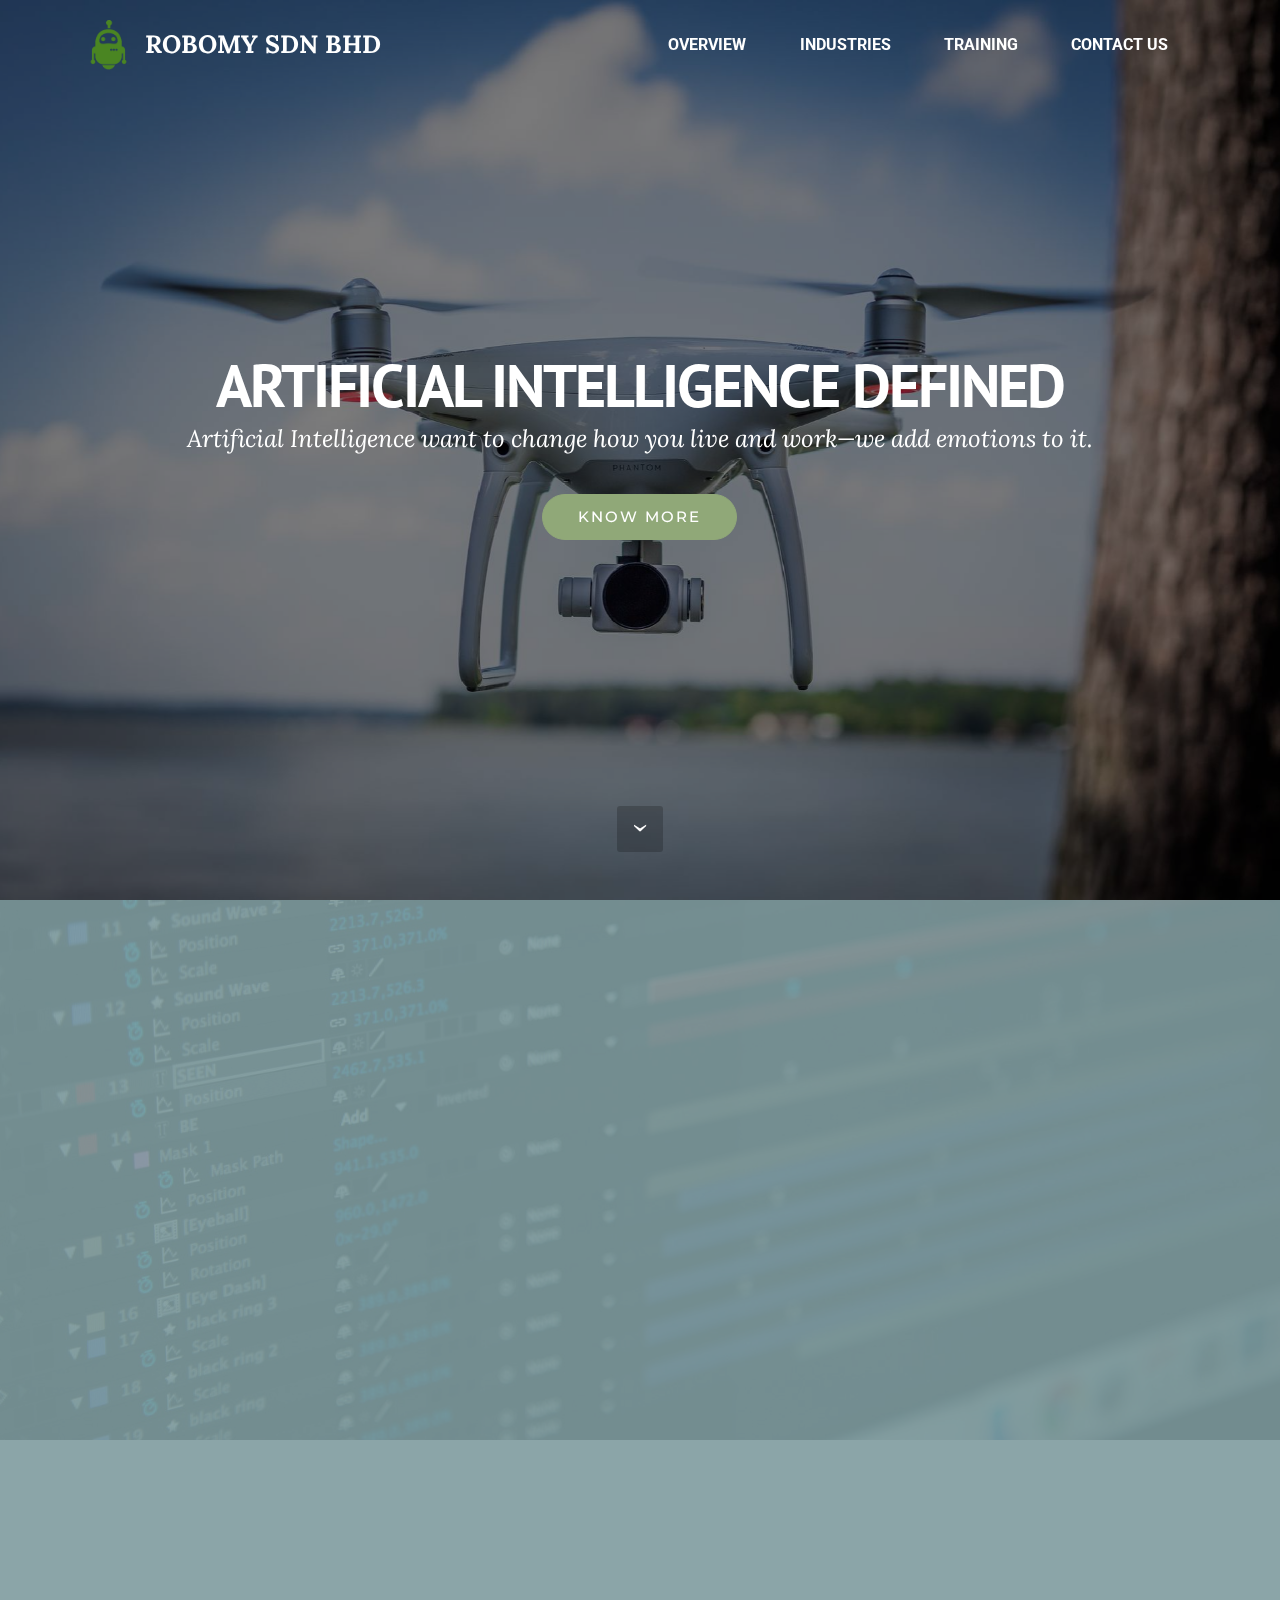
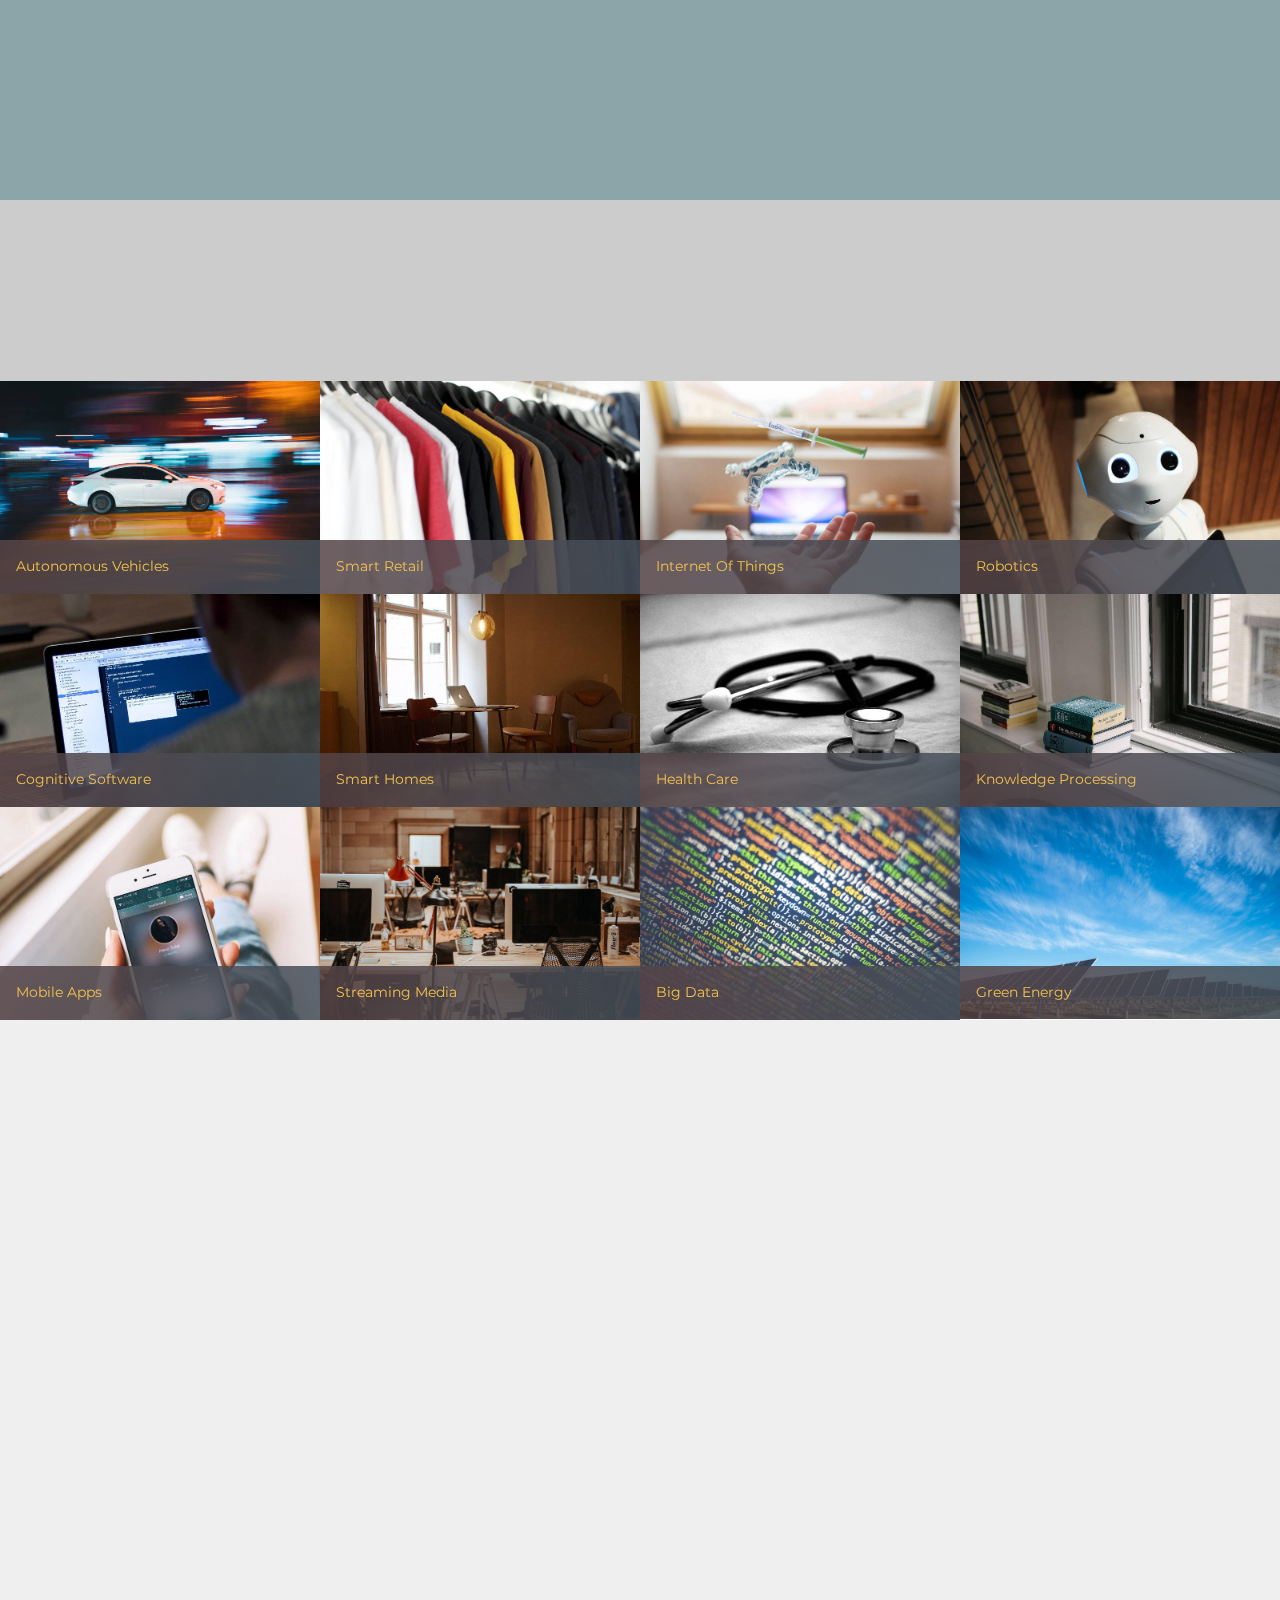
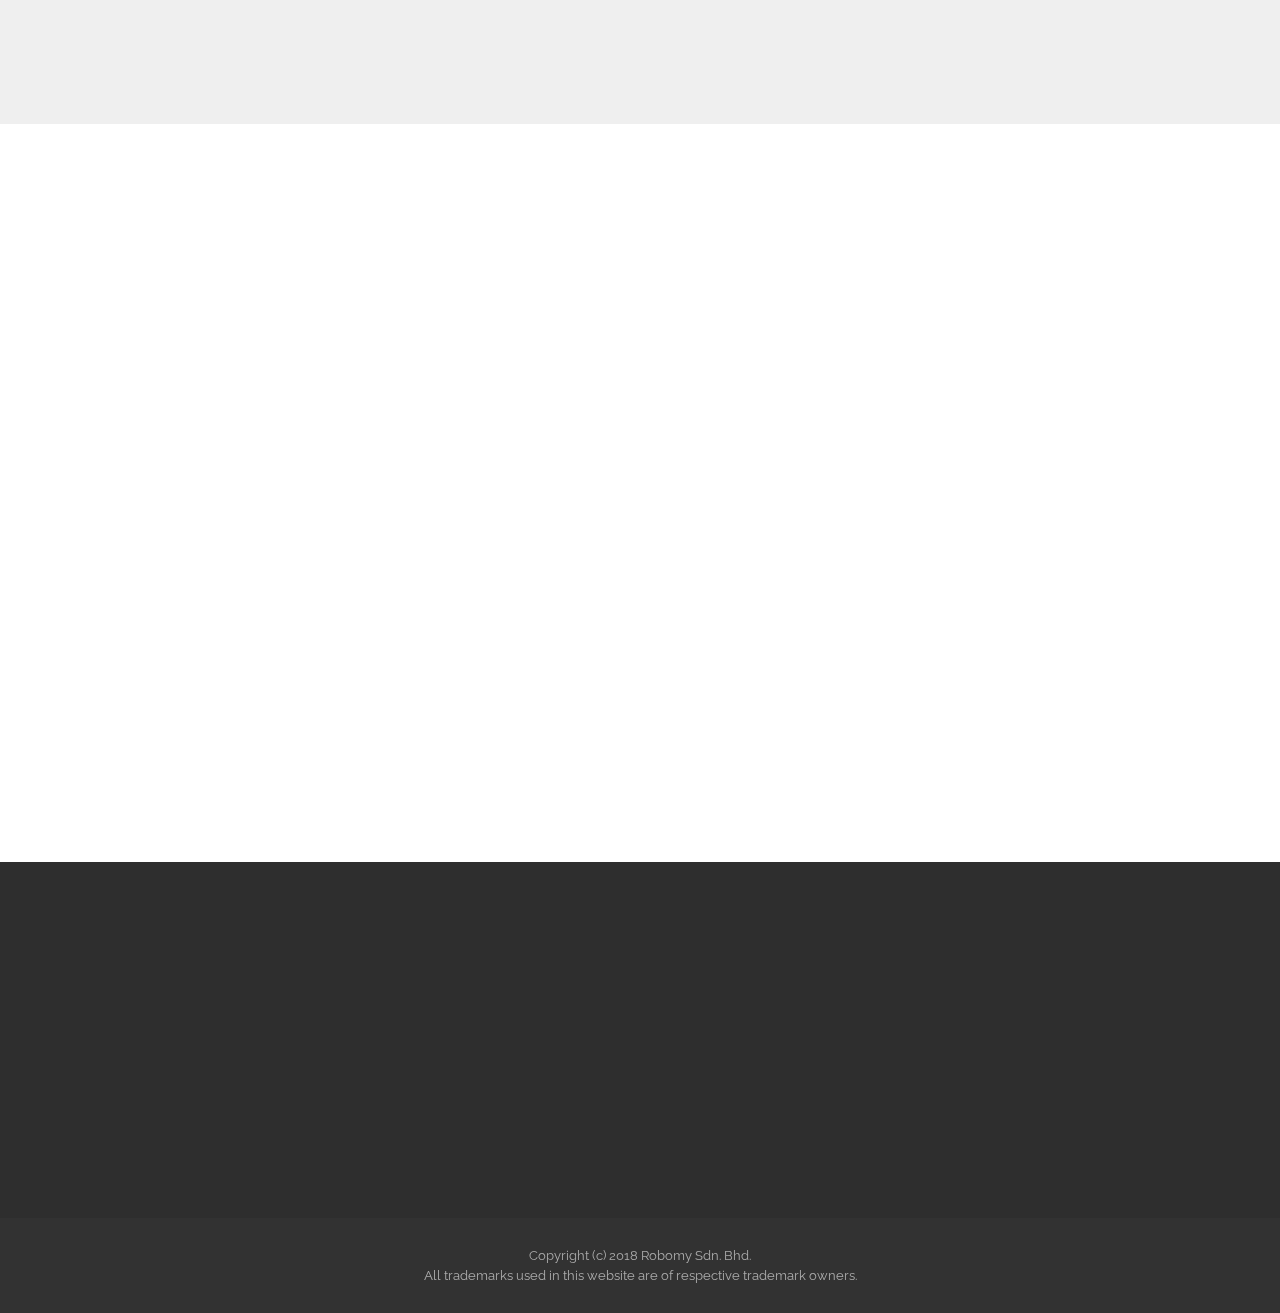
<file: index.html>
<!DOCTYPE html>
<html >
<head>
  <!-- Site made with Mobirise Website Builder v4.6.6, https://mobirise.com -->
  <meta charset="UTF-8">
  <meta http-equiv="X-UA-Compatible" content="IE=edge">
  <meta name="generator" content="Mobirise v4.6.6, mobirise.com">
  <meta name="viewport" content="width=device-width, initial-scale=1, minimum-scale=1">
  <link rel="shortcut icon" href="assets/images/logo1s-120x128.png" type="image/x-icon">
  <meta name="description" content="">
  
  <link rel="stylesheet" href="https://fonts.googleapis.com/css?family=Montserrat:400,700">
  <link rel="stylesheet" href="https://fonts.googleapis.com/css?family=Raleway:100,100i,200,200i,300,300i,400,400i,500,500i,600,600i,700,700i,800,800i,900,900i">
  <link rel="stylesheet" href="assets/et-line-font-plugin/style.css">
  <link rel="stylesheet" href="https://fonts.googleapis.com/css?family=Lora:400,700,400italic,700italic&subset=latin">
  <link rel="stylesheet" href="assets/tether/tether.min.css">
  <link rel="stylesheet" href="assets/bootstrap/css/bootstrap.min.css">
  <link rel="stylesheet" href="assets/animate.css/animate.min.css">
  <link rel="stylesheet" href="assets/dropdown/css/style.css">
  <link rel="stylesheet" href="assets/theme/css/style.css">
  <link rel="stylesheet" href="assets/mobirise-gallery/style.css">
  <link rel="stylesheet" href="assets/mobirise/css/mbr-additional.css" type="text/css">
  
  
  
</head>
<body>
  <section id="menu-4" data-rv-view="5">

    <nav class="navbar navbar-dropdown transparent navbar-fixed-top bg-color">
        <div class="container">

            <div class="mbr-table">
                <div class="mbr-table-cell">

                    <div class="navbar-brand">
                        <a href="index.html#header1-1" class="navbar-logo"><img src="assets/images/logo1s-120x128.png" alt="Mobirise"></a>
                        <a class="navbar-caption text-white" href="index.html#header1-1">ROBOMY SDN BHD</a>
                    </div>

                </div>
                <div class="mbr-table-cell">

                    <button class="navbar-toggler pull-xs-right hidden-md-up" type="button" data-toggle="collapse" data-target="#exCollapsingNavbar">
                        <div class="hamburger-icon"></div>
                    </button>

                    <ul class="nav-dropdown collapse pull-xs-right nav navbar-nav navbar-toggleable-sm" id="exCollapsingNavbar"><li class="nav-item"><a class="nav-link link" href="index.html#header6-5">OVERVIEW</a></li><li class="nav-item"><a class="nav-link link" href="index.html#header3-h">INDUSTRIES</a></li><li class="nav-item"><a class="nav-link link" href="index.html#msg-box5-g">TRAINING</a></li><li class="nav-item"><a class="nav-link link" href="index.html#form1-7">CONTACT US</a></li></ul>
                    <button hidden="" class="navbar-toggler navbar-close" type="button" data-toggle="collapse" data-target="#exCollapsingNavbar">
                        <div class="close-icon"></div>
                    </button>

                </div>
            </div>

        </div>
    </nav>

</section>

<section class="engine"><a href="https://mobirise.ws/b">best website creator</a></section><section class="mbr-section mbr-section-hero mbr-section-full mbr-section-with-arrow mbr-parallax-background mbr-after-navbar" id="header1-1" data-rv-view="2" style="background-image: url(assets/images/aircraft-1846656-2000x1332.jpg);">

    <div class="mbr-overlay" style="opacity: 0.5; background-color: rgb(0, 0, 0);"></div>

    <div class="mbr-table-cell">

        <div class="container">
            <div class="row">
                <div class="mbr-section col-md-10 col-md-offset-1 text-xs-center">

                    <h1 class="mbr-section-title display-1">ARTIFICIAL INTELLIGENCE DEFINED</h1>
                    <p class="mbr-section-lead lead">Artificial Intelligence want to change how you live and work—we add emotions to it.</p>
                    <div class="mbr-section-btn"><a class="btn btn-lg btn-success" href="index.html#header6-5">KNOW MORE</a> </div>
                </div>
            </div>
        </div>
    </div>

    <div class="mbr-arrow mbr-arrow-floating" aria-hidden="true"><a href="#header6-5"><i class="mbr-arrow-icon"></i></a></div>

</section>

<section class="mbr-section mbr-section-hero mbr-section-full header2 mbr-parallax-background" id="header6-5" data-rv-view="7" style="background-image: url(assets/images/mbr-10-1620x1080.jpg);">

    <div class="mbr-overlay" style="opacity: 0.9; background-color: rgb(126, 155, 159);">
    </div>

    <div class="mbr-table mbr-table-full">
        <div class="mbr-table-cell">

            <div class="container">
                <div class="mbr-section row">
                    <div class="mbr-table-md-up">
                        
                        <div class="mbr-table-cell mbr-right-padding-md-up mbr-valign-top col-md-7 image-size" style="width: 50%;">
                            <div class="mbr-figure"><img src="assets/images/mbr-2-1080x1080.jpg"></div>
                        </div>
                        <div class="mbr-table-cell col-md-5 text-xs-center text-md-left content-size">

                            <h3 class="mbr-section-title display-2">Robomy Defines, Designs &amp; Delivers Smart Solutions</h3>

                            <div class="mbr-section-text">
                                <p>Artificial Intelligence is rapidly coming of age, and we are going to see a world were humans and machines live and work together, sharing intelligence. <br><br>Industries and business leaders make use of the "smart" machines and "cognitive" systems to deliver novel solutions to their clients.<br><br>But this is accomplished and managed only by conitinous research and development, along with creation of smart human resources through live training.&nbsp;<br><br>Robomy is in the process of adding emotions to artificial intelligence and focusing on delivering solutions that are smarter and social. <br><br>Scroll down to see some of the industrial sectors we support.<br><br></p>
                            </div>

                            

                        </div>

                        
                        

                    </div>
                </div>
            </div>

        </div>
    </div>

    

</section>

<section class="mbr-section mbr-section__container article" id="header3-h" data-rv-view="10" style="background-color: rgb(204, 204, 204); padding-top: 80px; padding-bottom: 20px;">
    <div class="container">
        <div class="row">
            <div class="col-xs-12">
                <h3 class="mbr-section-title display-2">See What We Are Doing To Simplify Your Life!</h3>
                <small class="mbr-section-subtitle">Innovate.Implement.Improve</small>
            </div>
        </div>
    </div>
</section>

<section class="mbr-gallery mbr-section mbr-section-nopadding mbr-slider-carousel" data-filter="false" id="gallery2-a" data-rv-view="12" style="padding-top: 0rem; padding-bottom: 0rem;">
    <!-- Filter -->
    

    <!-- Gallery -->
    <div class="mbr-gallery-row">
        <div class=" mbr-gallery-layout-default">
            <div>
                <div>
                    <div class="mbr-gallery-item mbr-gallery-item__mobirise3 mbr-gallery-item--p0" data-video-url="false" data-tags="Animated">
                        <div href="#lb-gallery2-a" data-slide-to="0" data-toggle="modal">
                            
                            

                            <img src="assets/images/mbr-5-1620x1080-800x533.jpg" alt="">
                            
                            <span class="icon-focus"></span>
                            <span class="mbr-gallery-title"><a href="index.html#gallery2-a">Autonomous </a><a href="index.html#gallery2-a">Vehicles</a></span>
                        </div>
                    </div><div class="mbr-gallery-item mbr-gallery-item__mobirise3 mbr-gallery-item--p0" data-video-url="false" data-tags="Animated">
                        <div href="#lb-gallery2-a" data-slide-to="1" data-toggle="modal">
                            
                            

                            <img src="assets/images/mbr-3-1620x1080-800x533.jpg" alt="">
                            
                            <span class="icon-focus"></span>
                            <span class="mbr-gallery-title"><a href="index.html#gallery2-a">Smart </a><a href="index.html#gallery2-a">Retail</a></span>
                        </div>
                    </div><div class="mbr-gallery-item mbr-gallery-item__mobirise3 mbr-gallery-item--p0" data-video-url="false" data-tags="Creative">
                        <div href="#lb-gallery2-a" data-slide-to="2" data-toggle="modal">
                            
                            

                            <img src="assets/images/mbr-7-1620x1080-800x533.jpg" alt="">
                            
                            <span class="icon-focus"></span>
                            <span class="mbr-gallery-title"><a href="index.html#gallery2-a">Internet </a>Of <a href="index.html#gallery2-a" class="text-danger">Things</a></span>
                        </div>
                    </div><div class="mbr-gallery-item mbr-gallery-item__mobirise3 mbr-gallery-item--p0" data-video-url="false" data-tags="Animated">
                        <div href="#lb-gallery2-a" data-slide-to="3" data-toggle="modal">
                            
                            

                            <img src="assets/images/mbr-4-1620x1080-800x533.jpg" alt="">
                            
                            <span class="icon-focus"></span>
                            <span class="mbr-gallery-title"><a href="index.html#gallery2-a">Robotics</a></span>
                        </div>
                    </div><div class="mbr-gallery-item mbr-gallery-item__mobirise3 mbr-gallery-item--p0" data-video-url="false" data-tags="Responsive">
                        <div href="#lb-gallery2-a" data-slide-to="4" data-toggle="modal">
                            
                            

                            <img src="assets/images/code-man-small.jpg" alt="">
                            
                            <span class="icon-focus"></span>
                            <span class="mbr-gallery-title"><a href="index.html#gallery2-a">Cognitive </a><a href="index.html#gallery2-a">Software</a></span>
                        </div>
                    </div><div class="mbr-gallery-item mbr-gallery-item__mobirise3 mbr-gallery-item--p0" data-video-url="false" data-tags="Awesome">
                        <div href="#lb-gallery2-a" data-slide-to="5" data-toggle="modal">
                            
                            

                            <img src="assets/images/room-laptop-small.jpg" alt="">
                            
                            <span class="icon-focus"></span>
                            <span class="mbr-gallery-title"><a href="index.html#gallery2-a">Smart </a><a href="index.html#gallery2-a">Homes</a></span>
                        </div>
                    </div><div class="mbr-gallery-item mbr-gallery-item__mobirise3 mbr-gallery-item--p0" data-video-url="false" data-tags="Beautiful">
                        <div href="#lb-gallery2-a" data-slide-to="6" data-toggle="modal">
                            
                            

                            <img src="assets/images/mbr-1620x1080-800x533.jpg" alt="">
                            
                            <span class="icon-focus"></span>
                            <span class="mbr-gallery-title"><a href="index.html#gallery2-a">Health </a><a href="index.html#gallery2-a">Care</a></span>
                        </div>
                    </div><div class="mbr-gallery-item mbr-gallery-item__mobirise3 mbr-gallery-item--p0" data-video-url="false" data-tags="Responsive">
                        <div href="#lb-gallery2-a" data-slide-to="7" data-toggle="modal">
                            
                            

                            <img src="assets/images/windows-books-small.jpg" alt="">
                            
                            <span class="icon-focus"></span>
                            <span class="mbr-gallery-title"><a href="index.html#gallery2-a">Knowledge </a><a href="index.html#gallery2-a">Processing</a></span>
                        </div>
                    </div><div class="mbr-gallery-item mbr-gallery-item__mobirise3 mbr-gallery-item--p0" data-video-url="false" data-tags="Awesome">
                        <div href="#lb-gallery2-a" data-slide-to="8" data-toggle="modal">
                            
                            

                            <img src="assets/images/mbr-1-1620x1080-800x533.jpg" alt="">
                            
                            <span class="icon-focus"></span>
                            <span class="mbr-gallery-title"><a href="index.html#gallery2-a">Mobile </a><a href="index.html#gallery2-a">Apps</a></span>
                        </div>
                    </div><div class="mbr-gallery-item mbr-gallery-item__mobirise3 mbr-gallery-item--p0" data-video-url="false" data-tags="Animated">
                        <div href="#lb-gallery2-a" data-slide-to="9" data-toggle="modal">
                            
                            

                            <img src="assets/images/mbr-1622x1080-800x533.jpg" alt="">
                            
                            <span class="icon-focus"></span>
                            <span class="mbr-gallery-title"><a href="index.html#gallery2-a">Streaming </a><a href="index.html#gallery2-a">Media</a></span>
                        </div>
                    </div><div class="mbr-gallery-item mbr-gallery-item__mobirise3 mbr-gallery-item--p0" data-video-url="false" data-tags="Animated">
                        <div href="#lb-gallery2-a" data-slide-to="10" data-toggle="modal">
                            
                            

                            <img src="assets/images/mbr-8-1620x1080-800x533.jpg" alt="">
                            
                            <span class="icon-focus"></span>
                            <span class="mbr-gallery-title">Big<a href="index.html#gallery2-a"> </a><a href="index.html#gallery2-a">Data</a></span>
                        </div>
                    </div><div class="mbr-gallery-item mbr-gallery-item__mobirise3 mbr-gallery-item--p0" data-video-url="false" data-tags="Animated">
                        <div href="#lb-gallery2-a" data-slide-to="11" data-toggle="modal">
                            
                            

                            <img src="assets/images/mbr-1623x1080-800x532.jpg" alt="">
                            
                            <span class="icon-focus"></span>
                            <span class="mbr-gallery-title"><a href="index.html#gallery2-a">Green </a><a href="index.html#gallery2-a">Energy</a></span>
                        </div>
                    </div>
                </div>
            </div>
            <div class="clearfix"></div>
        </div>
    </div>

    <!-- Lightbox -->
    <div data-app-prevent-settings="" class="mbr-slider modal fade carousel slide" tabindex="-1" data-keyboard="true" data-interval="false" id="lb-gallery2-a">
        <div class="modal-dialog">
            <div class="modal-content">
                <div class="modal-body">
                    <ol class="carousel-indicators">
                        <li data-app-prevent-settings="" data-target="#lb-gallery2-a" data-slide-to="0"></li><li data-app-prevent-settings="" data-target="#lb-gallery2-a" data-slide-to="1"></li><li data-app-prevent-settings="" data-target="#lb-gallery2-a" data-slide-to="2"></li><li data-app-prevent-settings="" data-target="#lb-gallery2-a" data-slide-to="3"></li><li data-app-prevent-settings="" data-target="#lb-gallery2-a" data-slide-to="4"></li><li data-app-prevent-settings="" data-target="#lb-gallery2-a" data-slide-to="5"></li><li data-app-prevent-settings="" data-target="#lb-gallery2-a" data-slide-to="6"></li><li data-app-prevent-settings="" data-target="#lb-gallery2-a" data-slide-to="7"></li><li data-app-prevent-settings="" data-target="#lb-gallery2-a" data-slide-to="8"></li><li data-app-prevent-settings="" data-target="#lb-gallery2-a" data-slide-to="9"></li><li data-app-prevent-settings="" data-target="#lb-gallery2-a" data-slide-to="10"></li><li data-app-prevent-settings="" data-target="#lb-gallery2-a" class=" active" data-slide-to="11"></li>
                    </ol>
                    <div class="carousel-inner">
                        <div class="carousel-item">
                            <img src="assets/images/mbr-5-1620x1080.jpg" alt="">
                        </div><div class="carousel-item">
                            <img src="assets/images/mbr-3-1620x1080.jpg" alt="">
                        </div><div class="carousel-item">
                            <img src="assets/images/mbr-7-1620x1080.jpg" alt="">
                        </div><div class="carousel-item">
                            <img src="assets/images/mbr-4-1620x1080.jpg" alt="">
                        </div><div class="carousel-item">
                            <img src="assets/images/code-man.jpg" alt="">
                        </div><div class="carousel-item">
                            <img src="assets/images/room-laptop.jpg" alt="">
                        </div><div class="carousel-item">
                            <img src="assets/images/mbr-1620x1080.jpg" alt="">
                        </div><div class="carousel-item">
                            <img src="assets/images/windows-books.jpg" alt="">
                        </div><div class="carousel-item">
                            <img src="assets/images/mbr-1-1620x1080.jpg" alt="">
                        </div><div class="carousel-item">
                            <img src="assets/images/mbr-1622x1080.jpg" alt="">
                        </div><div class="carousel-item">
                            <img src="assets/images/mbr-8-1620x1080.jpg" alt="">
                        </div><div class="carousel-item active">
                            <img src="assets/images/mbr-1623x1080.jpg" alt="">
                        </div>
                    </div>
                    <a class="left carousel-control" role="button" data-slide="prev" href="#lb-gallery2-a">
                        <span class="icon-prev" aria-hidden="true"></span>
                        <span class="sr-only">Previous</span>
                    </a>
                    <a class="right carousel-control" role="button" data-slide="next" href="#lb-gallery2-a">
                        <span class="icon-next" aria-hidden="true"></span>
                        <span class="sr-only">Next</span>
                    </a>

                    <a class="close" href="#" role="button" data-dismiss="modal">
                        <span aria-hidden="true">×</span>
                        <span class="sr-only">Close</span>
                    </a>
                </div>
            </div>
        </div>
    </div>
</section>

<section class="mbr-section" id="msg-box5-g" data-rv-view="63" style="background-color: rgb(239, 239, 239); padding-top: 80px; padding-bottom: 40px;">

    
    <div class="container">
        <div class="row">
            <div class="mbr-table-md-up">

              

              <div class="mbr-table-cell col-md-5 text-xs-center text-md-right content-size">
                  <h3 class="mbr-section-title display-2">STAY TUNED! <br>NOW EVERYONE CAN LEARN ARTIFICIAL INTELLIGENCE<br><br></h3>
                  <div class="lead">

                    <p>We see tremendous opportunities for people who can design and develop artificial intelligence based systems. But potential outputs can only be achieved through continous learning and associated research activities, and we are coming with a unique program that teaches artificial intelligence starting from schools. We plan for a future where artificial intelligence is learned, as we learn mathematics and history today.&nbsp;<br><br><br></p>

                  </div>

                  <div><a class="btn btn-primary" href="page1.html">LEARN MORE</a></div>
              </div>


              


              <div class="mbr-table-cell mbr-left-padding-md-up mbr-valign-top col-md-7 image-size" style="width: 48%;">
                  <div class="mbr-figure"><img src="assets/images/mbr-1400x937.jpg"></div>
              </div>

            </div>
        </div>
    </div>

</section>

<section class="mbr-section form1" id="form1-7" data-rv-view="66" style="background-color: rgb(255, 255, 255); padding-top: 120px; padding-bottom: 120px;">
    
    <div class="mbr-section mbr-section__container mbr-section__container--middle">
        <div class="container">
            <div class="row">
                <div class="col-xs-12 text-xs-center">
                    <h3 class="mbr-section-title display-2">CONTACT US</h3>
                    <small class="mbr-section-subtitle">Shape your future with sharp design and intelligent functions. To know more, contact us.</small>
                </div>
            </div>
        </div>
    </div>
    <div class="mbr-section mbr-section-nopadding">
        <div class="container">
            <div class="row">
                <div class="col-xs-12 col-lg-10 col-lg-offset-1" data-form-type="formoid">


                    <div data-form-alert="true">
                        <div hidden="" data-form-alert-success="true" class="alert alert-form alert-success text-xs-center">Thanks for filling out form!</div>
                    </div>


                    <form action="https://mobirise.com/" method="post" data-form-title="CONTACT US">

                        <input type="hidden" value="kWM9Yn//1NIwiQSCcKTS301dg3jPalUDWzo7Jr8ew2T5lJ0jgqtuZ/JcFqWRHtHQQ2ofL4h+9JrKK840J8rlI4yuM1ED+u9xslm96Tgpi/xbP+4r/K5zxi8Zz4bGC11N" data-form-email="true">

                        <div class="row row-sm-offset">

                            <div class="col-xs-12 col-md-4">
                                <div class="form-group">
                                    <label class="form-control-label" for="form1-7-name">Name<span class="form-asterisk">*</span></label>
                                    <input type="text" class="form-control" name="name" required="" data-form-field="Name" id="form1-7-name">
                                </div>
                            </div>

                            <div class="col-xs-12 col-md-4">
                                <div class="form-group">
                                    <label class="form-control-label" for="form1-7-email">Email<span class="form-asterisk">*</span></label>
                                    <input type="email" class="form-control" name="email" required="" data-form-field="Email" id="form1-7-email">
                                </div>
                            </div>

                            <div class="col-xs-12 col-md-4">
                                <div class="form-group">
                                    <label class="form-control-label" for="form1-7-phone">Phone</label>
                                    <input type="tel" class="form-control" name="phone" data-form-field="Phone" id="form1-7-phone">
                                </div>
                            </div>

                        </div>

                        <div class="form-group">
                            <label class="form-control-label" for="form1-7-message">I Want to Know!</label>
                            <textarea class="form-control" name="message" rows="7" data-form-field="Message" id="form1-7-message"></textarea>
                        </div>

                        <div><button type="submit" class="btn btn-primary">CONTACT US</button></div>

                    </form>
                </div>
            </div>
        </div>
    </div>
</section>

<section class="mbr-section mbr-section-md-padding mbr-footer footer1" id="contacts1-8" data-rv-view="75" style="background-color: rgb(46, 46, 46); padding-top: 90px; padding-bottom: 90px;">
    
    <div class="container">
        <div class="row">
            <div class="mbr-footer-content col-xs-12 col-md-3">
                <div><a href="#top"><img src="assets/images/logo1s-128x136.png"></a></div>
            </div>
            <div class="mbr-footer-content col-xs-12 col-md-3">
                <p><strong>Address</strong><br>Robomy Sdn. Bhd.<br>(1272407-V)<br>E-06-01, Starparc Point<br>
Jalan Genting Klang,<br>53300 Kuala Lumpur<br>Malaysia</p>
            </div>
            <div class="mbr-footer-content col-xs-12 col-md-3">
                <p><strong>Contacts</strong><br>
Email: info@robo.my<br>
Phone: +603 4131 5120<br>
Fax: +603 4131 5120</p>
            </div>
            <div class="mbr-footer-content col-xs-12 col-md-3">
                <p></p><p><a href="http://www.siaraya.com" target="_blank"></a><strong>Links</strong><br>&nbsp;<br><a href="http://www.siaraya.com" target="_blank">www.siaraya.com</a><br><a href="http://www.adipven.com" target="_blank">www.adipven.com</a></p><p></p>
            </div>

        </div>
    </div>
</section>

<footer class="mbr-small-footer mbr-section mbr-section-nopadding" id="footer1-2" data-rv-view="0" style="background-color: rgb(50, 50, 50); padding-top: 1.75rem; padding-bottom: 1.75rem;">
    
    <div class="container text-xs-center">
        <p>Copyright (c) 2018 Robomy Sdn. Bhd.<br>All trademarks used in this website are of respective trademark owners.</p>
    </div>
</footer>


  <script src="assets/web/assets/jquery/jquery.min.js"></script>
  <script src="assets/tether/tether.min.js"></script>
  <script src="assets/bootstrap/js/bootstrap.min.js"></script>
  <script src="assets/smooth-scroll/smooth-scroll.js"></script>
  <script src="assets/viewport-checker/jquery.viewportchecker.js"></script>
  <script src="assets/jarallax/jarallax.js"></script>
  <script src="assets/dropdown/js/script.min.js"></script>
  <script src="assets/touch-swipe/jquery.touch-swipe.min.js"></script>
  <script src="assets/masonry/masonry.pkgd.min.js"></script>
  <script src="assets/imagesloaded/imagesloaded.pkgd.min.js"></script>
  <script src="assets/bootstrap-carousel-swipe/bootstrap-carousel-swipe.js"></script>
  <script src="assets/theme/js/script.js"></script>
  <script src="assets/mobirise-gallery/player.min.js"></script>
  <script src="assets/mobirise-gallery/script.js"></script>
  <script src="assets/formoid/formoid.min.js"></script>
  
  
  <input name="animation" type="hidden">
  </body>
</html>
</file>
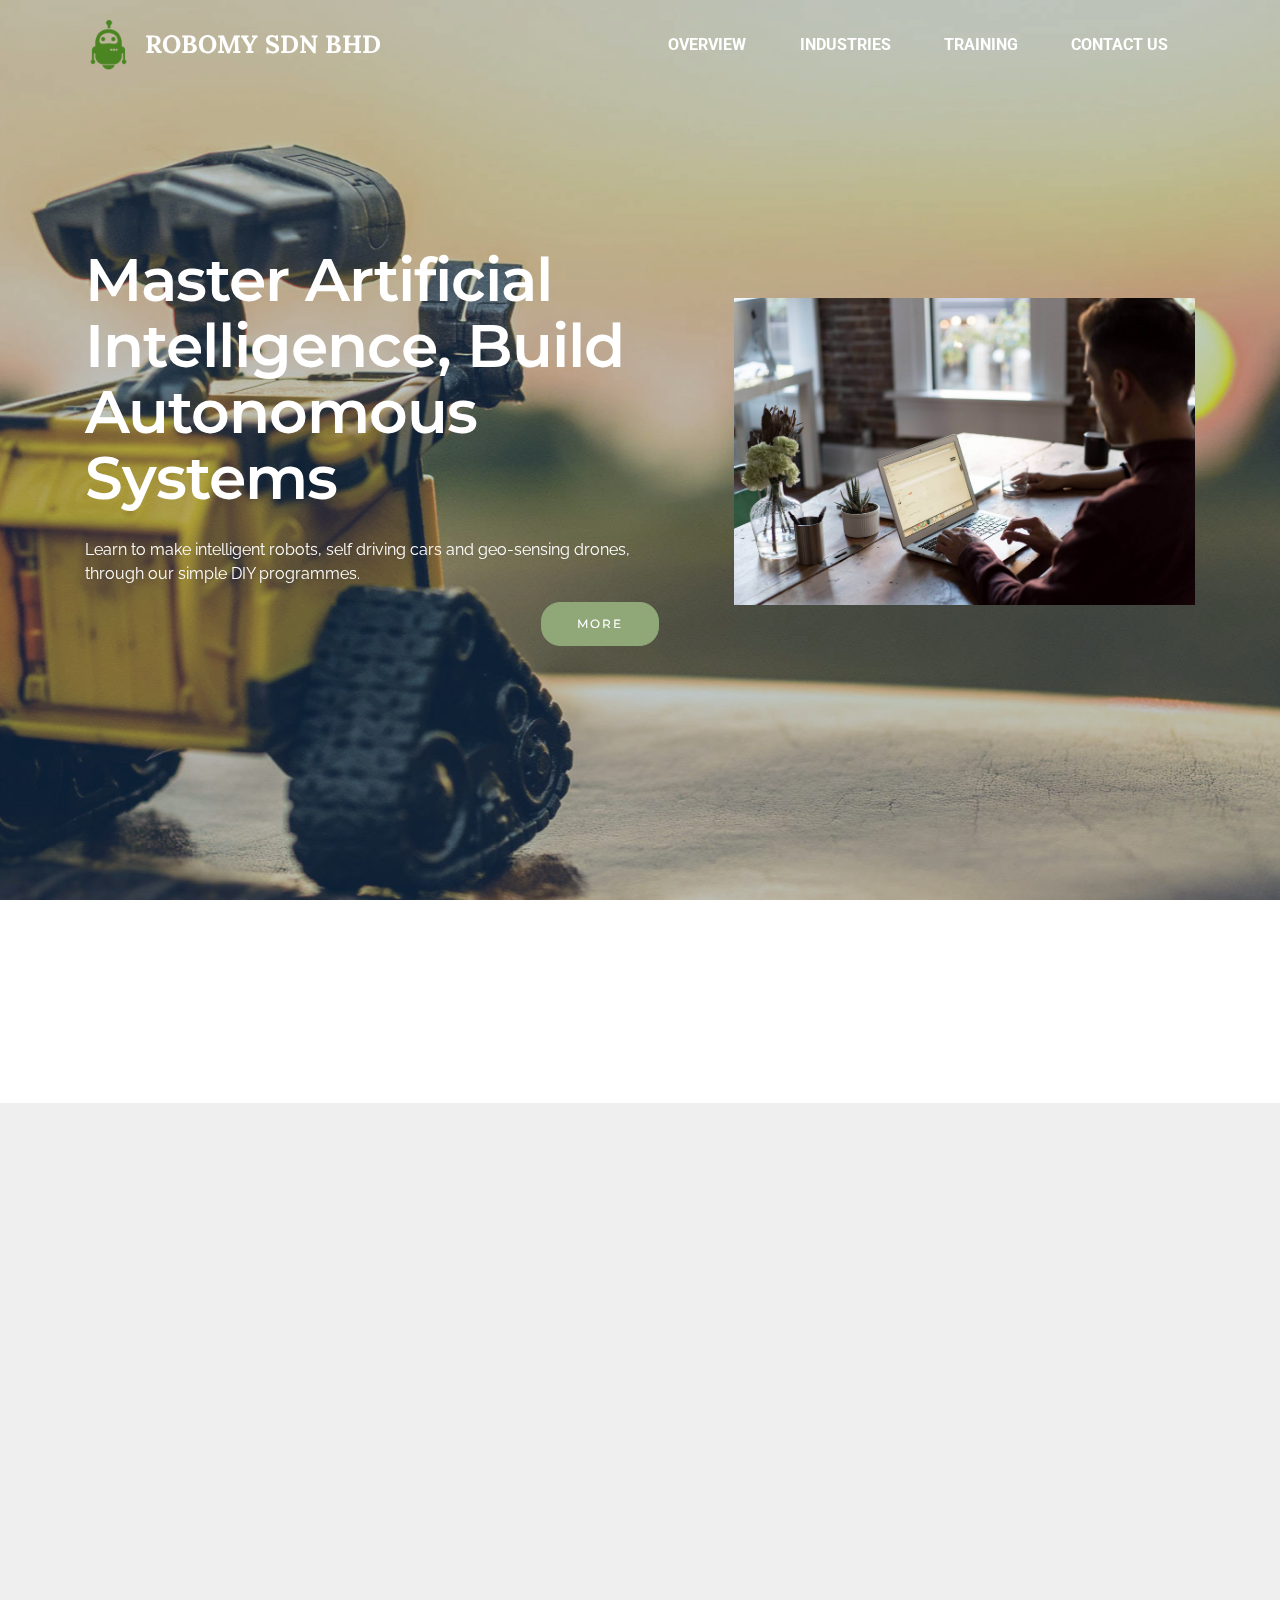
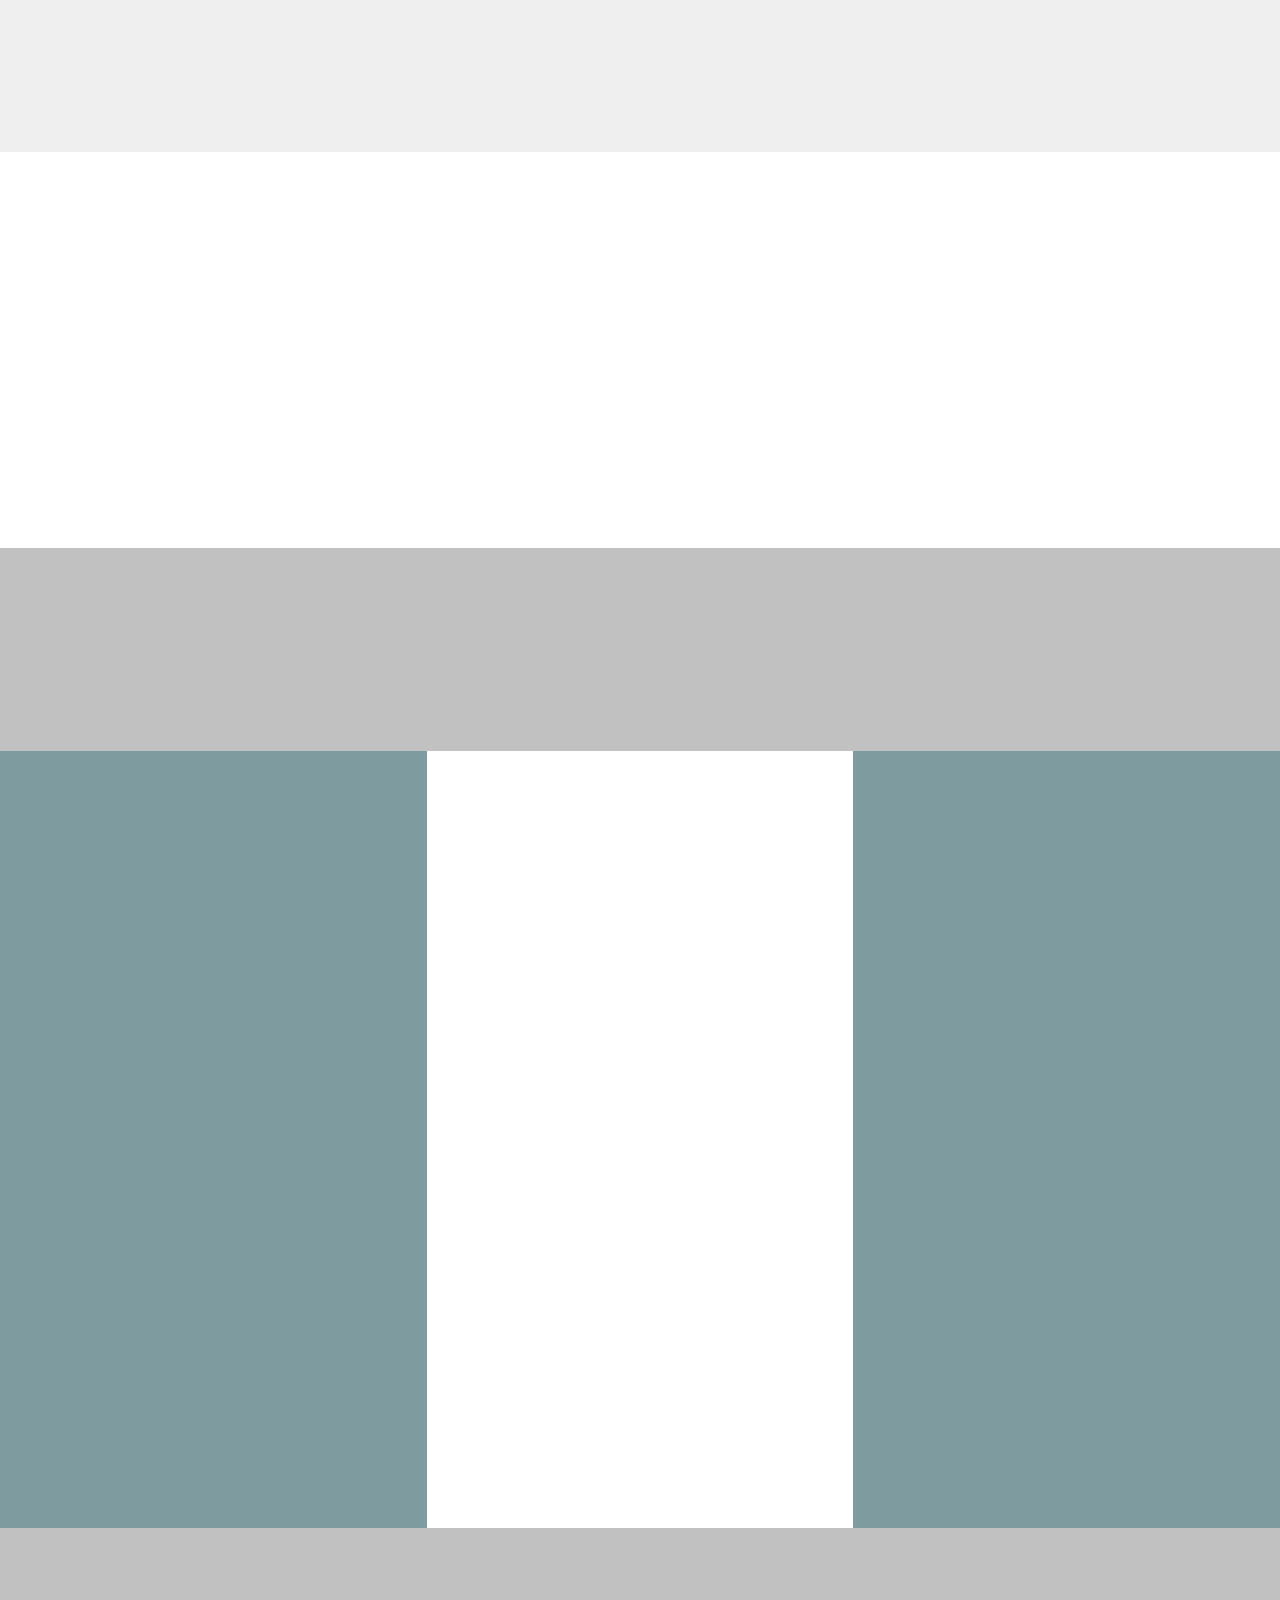
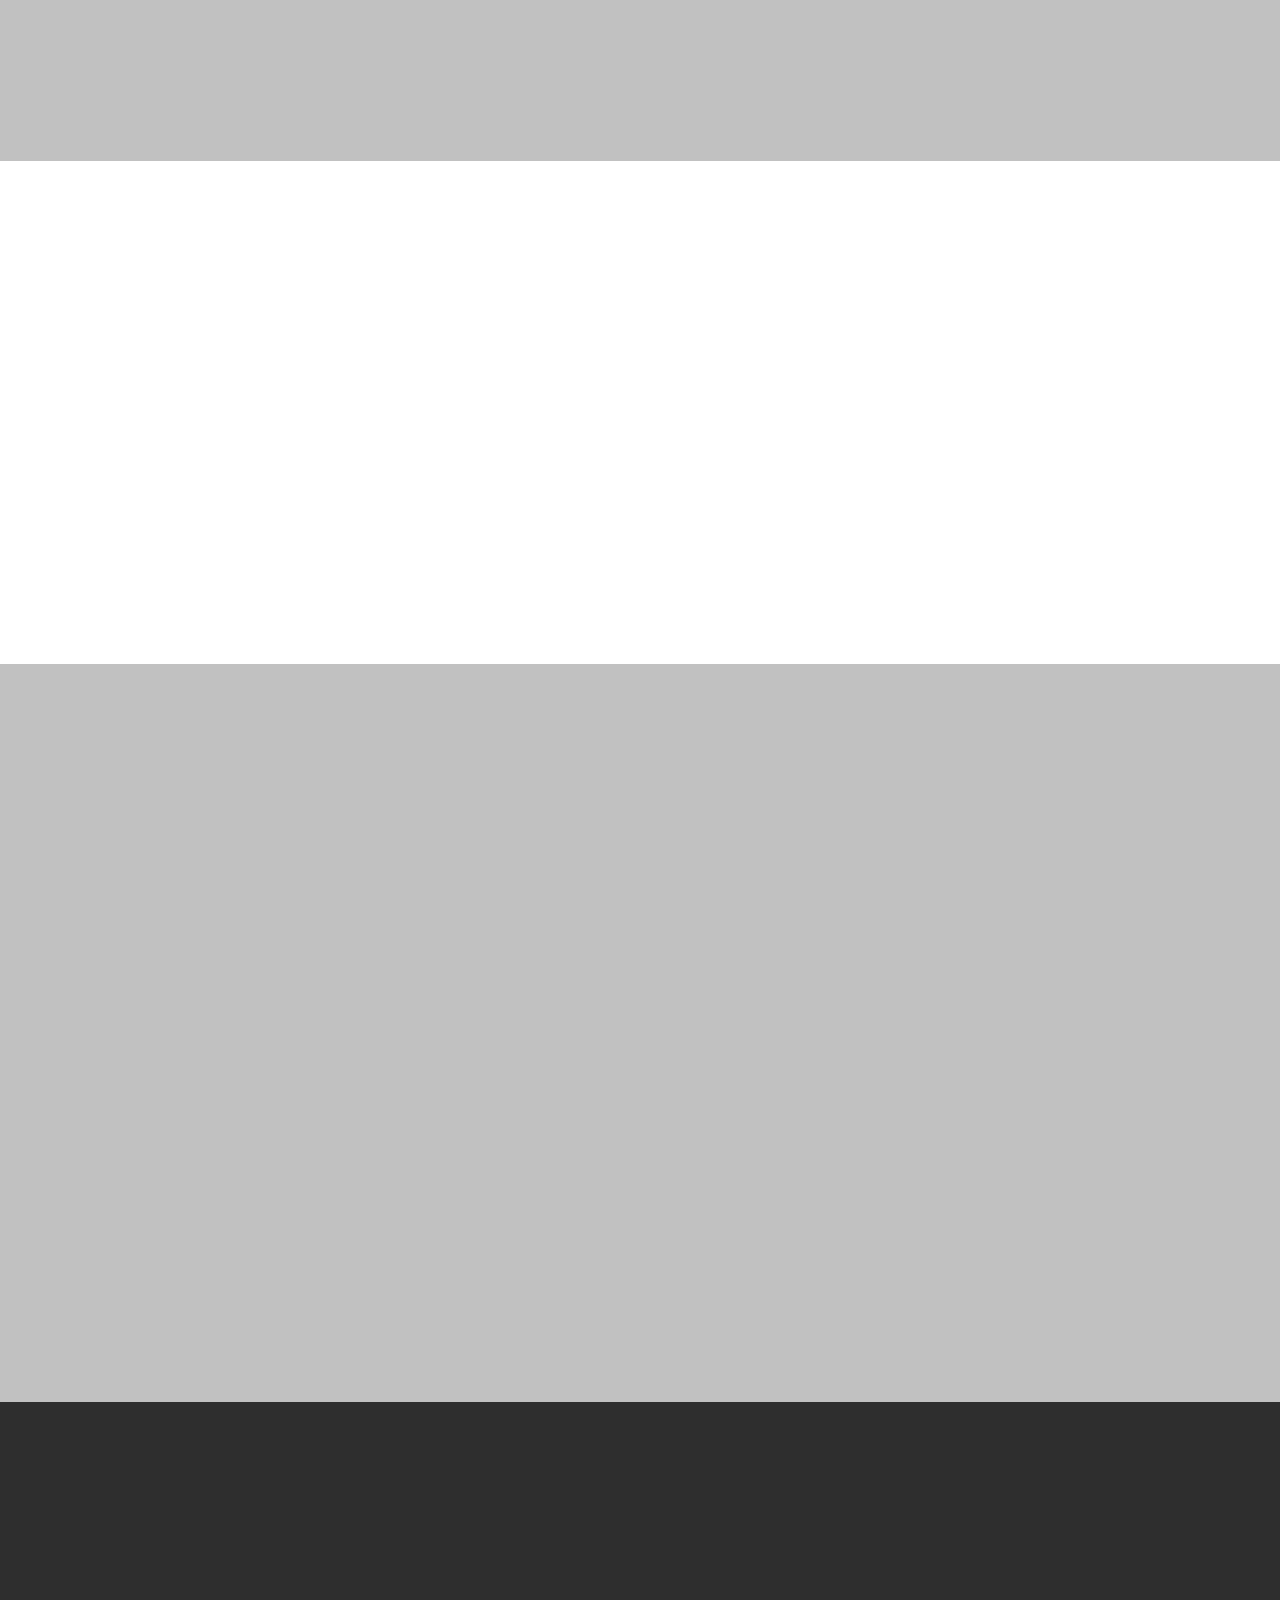
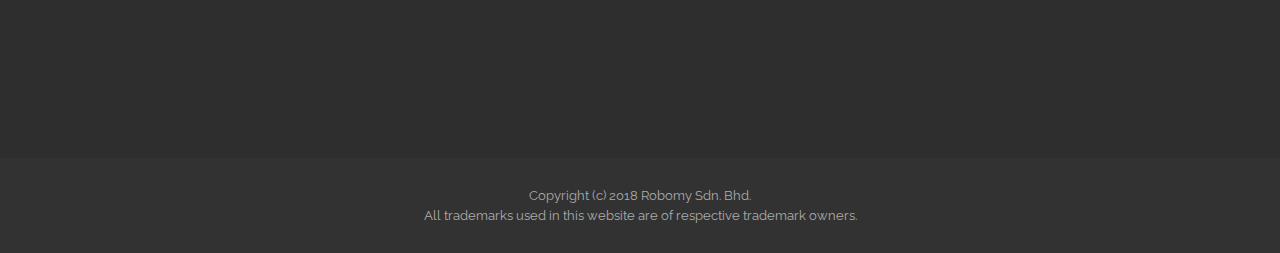
<file: page1.html>
<!DOCTYPE html>
<html >
<head>
  <!-- Site made with Mobirise Website Builder v4.6.6, https://mobirise.com -->
  <meta charset="UTF-8">
  <meta http-equiv="X-UA-Compatible" content="IE=edge">
  <meta name="generator" content="Mobirise v4.6.6, mobirise.com">
  <meta name="viewport" content="width=device-width, initial-scale=1, minimum-scale=1">
  <link rel="shortcut icon" href="assets/images/logo1s-120x128.png" type="image/x-icon">
  <meta name="description" content="Web Site Maker Description">
  <title>Training</title>
  <link rel="stylesheet" href="assets/et-line-font-plugin/style.css">
  <link rel="stylesheet" href="https://fonts.googleapis.com/css?family=Montserrat:400,700">
  <link rel="stylesheet" href="https://fonts.googleapis.com/css?family=Raleway:100,100i,200,200i,300,300i,400,400i,500,500i,600,600i,700,700i,800,800i,900,900i">
  <link rel="stylesheet" href="assets/web/assets/mobirise-icons-bold/mobirise-icons-bold.css">
  <link rel="stylesheet" href="assets/web/assets/mobirise-icons/mobirise-icons.css">
  <link rel="stylesheet" href="https://fonts.googleapis.com/css?family=Lora:400,700,400italic,700italic&subset=latin">
  <link rel="stylesheet" href="assets/tether/tether.min.css">
  <link rel="stylesheet" href="assets/bootstrap/css/bootstrap.min.css">
  <link rel="stylesheet" href="assets/animate.css/animate.min.css">
  <link rel="stylesheet" href="assets/dropdown/css/style.css">
  <link rel="stylesheet" href="assets/theme/css/style.css">
  <link rel="stylesheet" href="assets/mobirise/css/mbr-additional.css" type="text/css">
  
  
  
</head>
<body>
  <section id="menu-j" data-rv-view="89">

    <nav class="navbar navbar-dropdown transparent navbar-fixed-top bg-color">
        <div class="container">

            <div class="mbr-table">
                <div class="mbr-table-cell">

                    <div class="navbar-brand">
                        <a href="index.html#header1-1" class="navbar-logo"><img src="assets/images/logo1s-120x128.png" alt="Mobirise"></a>
                        <a class="navbar-caption text-white" href="index.html#header1-1">ROBOMY SDN BHD</a>
                    </div>

                </div>
                <div class="mbr-table-cell">

                    <button class="navbar-toggler pull-xs-right hidden-md-up" type="button" data-toggle="collapse" data-target="#exCollapsingNavbar">
                        <div class="hamburger-icon"></div>
                    </button>

                    <ul class="nav-dropdown collapse pull-xs-right nav navbar-nav navbar-toggleable-sm" id="exCollapsingNavbar"><li class="nav-item"><a class="nav-link link" href="index.html#header6-5">OVERVIEW</a></li><li class="nav-item"><a class="nav-link link" href="index.html#header3-h">INDUSTRIES</a></li><li class="nav-item"><a class="nav-link link" href="index.html#msg-box5-g">TRAINING</a></li><li class="nav-item"><a class="nav-link link" href="index.html#form1-7">CONTACT US</a></li></ul>
                    <button hidden="" class="navbar-toggler navbar-close" type="button" data-toggle="collapse" data-target="#exCollapsingNavbar">
                        <div class="close-icon"></div>
                    </button>

                </div>
            </div>

        </div>
    </nav>

</section>

<section class="engine"><a href="https://mobirise.ws/d">best free web page software</a></section><section class="mbr-section mbr-section-hero mbr-section-full header2 mbr-parallax-background mbr-after-navbar" id="header2-r" data-rv-view="77" style="background-image: url(assets/images/mbr-1871x1080.jpg);">

    <div class="mbr-overlay" style="opacity: 0.3; background-color: rgb(41, 105, 176);">
    </div>

    <div class="mbr-table mbr-table-full">
        <div class="mbr-table-cell">

            <div class="container">
                <div class="mbr-section row">
                    <div class="mbr-table-md-up">
                        
                        
                        

                        <div class="mbr-table-cell col-md-5 content-size text-xs-center text-md-right">

                            <h3 class="mbr-section-title display-2">Master Artificial Intelligence, Build Autonomous Systems</h3>

                            <div class="mbr-section-text">
                                <p>Learn to make intelligent robots, self driving cars and geo-sensing drones, through our simple DIY programmes.</p>
                            </div>

                            <div class="mbr-section-btn"><a class="btn btn-success" href="page1.html#header3-16">MORE</a></div>

                        </div>
                        <div class="mbr-table-cell mbr-valign-top mbr-left-padding-md-up col-md-7 image-size" style="width: 47%;">
                            <div class="mbr-figure"><img src="assets/images/coworkers.jpg"></div>
                        </div>

                    </div>
                </div>
            </div>

        </div>
    </div>

    

</section>

<section class="mbr-section mbr-section__container article" id="header3-16" data-rv-view="80" style="background-color: rgb(255, 255, 255); padding-top: 80px; padding-bottom: 40px;">
    <div class="container">
        <div class="row">
            <div class="col-xs-12">
                <h3 class="mbr-section-title display-2">Currently Available Programmes</h3>
                <small class="mbr-section-subtitle">Learn artificial intelligence and robotics, at your own pace!</small>
            </div>
        </div>
    </div>
</section>

<section class="mbr-cards mbr-section mbr-section-nopadding" id="features6-1d" data-rv-view="106" style="background-color: rgb(239, 239, 239);">

    

    <div class="mbr-cards-row row">
        <div class="mbr-cards-col col-xs-12 col-lg-3" style="padding-top: 80px; padding-bottom: 80px;">
            <div class="container">
              <div class="card cart-block">
                  <div class="card-img"><a href="https://mobirise.com" class="mbri-delivery mbr-iconfont mbr-iconfont-features3"></a></div>
                  <div class="card-block">
                    <h4 class="card-title">Mastering Autonomous Vehicles</h4>
                    
                    <p class="card-text">In another few years most of teh vehicles on the road will be self-driving. The techno0logies are already out there. In this multi levcel programme, you will master technologies behind autonomous vehicles and build one self-driving car.</p>
                    <div class="card-btn"><a href="page1.html#header3-1e" class="btn btn-success">MORE</a></div>
                    </div>
                </div>
            </div>
        </div>
        <div class="mbr-cards-col col-xs-12 col-lg-3" style="padding-top: 80px; padding-bottom: 80px;">
            <div class="container">
                <div class="card cart-block">
                    <div class="card-img"><a href="https://mobirise.com" class="mbrib-android mbr-iconfont mbr-iconfont-features3"></a></div>
                    <div class="card-block">
                        <h4 class="card-title">Python and Deep Neural Networks</h4>
                        
                        <p class="card-text">The course is an introduction to deep learning systems and methodologies. We start with object detection and identification, where we distingusih between vehicles moving on the road and humans walking through the same road.</p>
                        <div class="card-btn"><a href="page1.html#form1-1b" class="btn btn-success">MORE</a></div>
                    </div>
                </div>
            </div>
        </div>
        <div class="mbr-cards-col col-xs-12 col-lg-3" style="padding-top: 80px; padding-bottom: 80px;">
            <div class="container">
                <div class="card cart-block">
                    <div class="card-img"><a href="https://mobirise.com" class="mbri-database mbr-iconfont mbr-iconfont-features3"></a></div>
                    <div class="card-block">
                        <h4 class="card-title">Python and Data Engineering</h4>
                        
                        <p class="card-text">&nbsp;Each day huge amounts of data are generated from our life. Modern technologies use this data to make our life simpler. This makes data engineering a bright spot in future career market. Mastering Python will help you to master data engineering.</p>
                        <div class="card-btn"><a href="page1.html#form1-1b" class="btn btn-success">MORE</a></div>
                    </div>
                </div>
            </div>
        </div>
        <div class="mbr-cards-col col-xs-12 col-lg-3" style="padding-top: 80px; padding-bottom: 80px;">
            <div class="container">
                <div class="card cart-block">
                    <div class="card-img"><a href="https://mobirise.com" class="mbri-watch mbr-iconfont mbr-iconfont-features3"></a></div>
                    <div class="card-block">
                        <h4 class="card-title">AI &amp; PI</h4>
                        
                        <p class="card-text">Raspberry Pi is a credit card sized computer that can be used to buid several smart products. In this programme, you will learn how to build artificial intelligent solutions with Raspberry Pi 3. You can start from the very basics of Raspberry Pi.</p>
                        <div class="card-btn"><a href="page1.html#form1-1b" class="btn btn-success">MORE</a></div>
                    </div>
                </div>
            </div>
        </div>
        
        
    </div>
</section>

<section class="mbr-section" id="msg-box5-1f" data-rv-view="399" style="background-color: rgb(255, 255, 255); padding-top: 0px; padding-bottom: 0px;">

    
    <div class="container">
        <div class="row">
            <div class="mbr-table-md-up">

              

              <div class="mbr-table-cell col-md-5 text-xs-center text-md-right content-size">
                  <h3 class="mbr-section-title display-2">WOW! Workshop of Weekends</h3>
                  <div class="lead">

                    <p>Attend one day advanced workshop and learn making smart products with Raspberry Pi3 for only RM 100.</p>

                  </div>

                  <div><a class="btn btn-success" href="page1.html#form1-1b">MORE</a></div>
              </div>


              


              <div class="mbr-table-cell mbr-left-padding-md-up mbr-valign-top col-md-7 image-size" style="width: 50%;">
                  <div class="mbr-figure"><img src="assets/images/video-game-console-2202618-1280-1280x1016.jpg"></div>
              </div>

            </div>
        </div>
    </div>

</section>

<section class="mbr-section mbr-section__container article" id="header3-1e" data-rv-view="109" style="background-color: rgb(193, 193, 193); padding-top: 80px; padding-bottom: 40px;">
    <div class="container">
        <div class="row">
            <div class="col-xs-12">
                <h3 class="mbr-section-title display-2">Mastering Autonomous Vehicles</h3>
                <small class="mbr-section-subtitle">Build your own intelligent self-driving car!</small>
            </div>
        </div>
    </div>
</section>

<section class="mbr-cards mbr-section mbr-section-nopadding" id="features1-x" data-rv-view="82" style="background-color: rgb(255, 255, 255);">

        

    <div class="mbr-cards-row row striped">

        <div class="mbr-cards-col col-xs-12 col-lg-4" style="padding-top: 80px; padding-bottom: 80px;">
            <div class="container">
                <div class="card cart-block">
                    <div class="card-img"><img src="assets/images/mbr-600x347.jpg" class="card-img-top"></div>
                    <div class="card-block">
                        <h4 class="card-title">LEVEL 1</h4>
                        <h5 class="card-subtitle"><br><br>Fundamentals of Artificial Intelligence 
<div>Age Group: 13-17</div></h5>
                        <p class="card-text">Learning is based on a robotic car kit. Students will learn to assemble the car and write code to make the car self driving using images from a camera, by understanding road and detecting obstacles. Raspberry Pi is used as the brain of the robotic car. </p>
                        <div class="card-btn"><a href="page1.html#form1-1b" class="btn btn-success">MORE</a></div>
                    </div>
                </div>
            </div>
        </div>
        <div class="mbr-cards-col col-xs-12 col-lg-4" style="padding-top: 80px; padding-bottom: 80px;">
            <div class="container">
                <div class="card cart-block">
                    <div class="card-img"><img src="assets/images/mbr-600x399.jpg" class="card-img-top"></div>
                    <div class="card-block">
                        <h4 class="card-title">LEVEL 2</h4>
                        <h5 class="card-subtitle"><div><br></div><div>Object identification and Classification</div><div>Age Group: 15+ or Level 1 Completed</div></h5>
                        <p class="card-text">Learning is based on a robotic car kit. Students will learn to assemble the car and write code to make the car self driving using advanced artificial intelligence techniques and image processing. Raspberry Pi is used as the brain of the robotic car.</p>
                        <div class="card-btn"><a href="page1.html#form1-1b" class="btn btn-success">MORE</a></div>
                    </div>
                </div>
            </div>
        </div>
        <div class="mbr-cards-col col-xs-12 col-lg-4" style="padding-top: 80px; padding-bottom: 80px;">
            <div class="container">
                <div class="card cart-block">
                    <div class="card-img"><img src="assets/images/mbr-600x378.jpg" class="card-img-top"></div>
                    <div class="card-block">
                        <h4 class="card-title">LEVEL 3</h4>
                        <h5 class="card-subtitle"><br>Artificial Intelligence on GPU Boards<div>Age Group: 20+ and Engineering Studies</div></h5>
                        <p class="card-text">Learning is based on a high performance small sized embedded GPU board and real in-vehicle implementations. Students will learn to develop a real automomous car using deep artificial neural networks and machine learning techniques.</p>
                        <div class="card-btn"><a href="page1.html#form1-1b" class="btn btn-success">MORE</a></div>
                    </div>
                </div>
            </div>
        </div>
        
        
        
    </div>
</section>

<section class="mbr-section mbr-section__container article" id="header3-13" data-rv-view="85" style="background-color: rgb(193, 193, 193); padding-top: 20px; padding-bottom: 20px;">
    <div class="container">
        <div class="row">
            <div class="col-xs-12">
                <h3 class="mbr-section-title display-2">Why I Should Take This Course?</h3>
                <small class="mbr-section-subtitle">Importamce of learning artificial intelligence based autonomous vehicles.</small>
            </div>
        </div>
    </div>
</section>

<section class="mbr-section article mbr-section__container" id="content2-11" data-rv-view="91" style="background-color: rgb(193, 193, 193); padding-top: 20px; padding-bottom: 20px;">

    <div class="container">
        <div class="row">
            <div class="col-xs-12 lead"><blockquote>Self-driving vehicles or autonomous vehicles (AV) are one of the most discussed technology sector. Their impact on our life will be beyond technological advancements, going deep into how we build our future cities and change our life styles.</blockquote></div>
        </div>
    </div>

</section>

<section class="mbr-section article mbr-section__container" id="content6-12" data-rv-view="93" style="background-color: rgb(255, 255, 255); padding-top: 20px; padding-bottom: 20px;">

    <div class="container">
        <div class="row">
            <div class="col-xs-12 col-md-6 lead"><p>The core technologies that enable autonomous vehicles are artificial intelligence, machine learning, image processing, high speed wireless communication and sensor miniaturization; and ongoing advances in these technologies result in unique challenges.</p><p><br></p><p> 
</p><p>
</p><p>Current generation of engineers and technicians will play a key role in the development of future AV, and it is important that students graduate from an undergraduate engineering programs and even high school students prepared for the electronic design, test and measurement challenges needed to be solved in the industry.</p><p><br></p><p> 
</p><p>
</p><p>With a team consisting of several years of experience and expertise in electronic product design, cloud based technologies and intellectual property, we are ready to help young generation to nurture the next generation of AV ready professionals.
</p><p><br></p></div>
            <div class="col-xs-12 col-md-6 lead"><p><span style="font-size: 1.07rem;">The course in Autonomous Vehicles is divided into three levels so that different communities of students ranging from school students to professional engineers can take part. The entire programme is arranged as a DIY way, so the students will learn through fun.</span></p><p><span style="font-size: 1.07rem;"><br></span></p><p><span style="font-size: 1.07rem;">In this course, you will learn about how autonomous vehicles work, and you’ll make and drive your very first autonomous vehicle model. The course will introduce how to use artificial intelligent techniques like neural networks to control an autonomous car from camera images.</span><br></p><p><span style="font-size: 1.07rem;"><br></span></p><p><span style="font-size: 1.07rem;">Students who enroll in this self-driving car program will master the technologies behind driverless vehicles and the future directions. From the model autonomous car built, they can scale it to different real world situation in autonomous vehicles and intelligent robots.<br></span><br></p><p>
</p><p>&nbsp;</p><p>
</p><p><br></p></div>
        </div>
    </div>

</section>

<section class="mbr-section form1" id="form1-1b" data-rv-view="95" style="background-color: rgb(193, 193, 193); padding-top: 120px; padding-bottom: 120px;">
    
    <div class="mbr-section mbr-section__container mbr-section__container--middle">
        <div class="container">
            <div class="row">
                <div class="col-xs-12 text-xs-center">
                    <h3 class="mbr-section-title display-2">We Will Call You Back</h3>
                    <small class="mbr-section-subtitle">Since this is a unique programme of its kind, more details will be provided on personal request only. Feel free to contact us.</small>
                </div>
            </div>
        </div>
    </div>
    <div class="mbr-section mbr-section-nopadding">
        <div class="container">
            <div class="row">
                <div class="col-xs-12 col-lg-10 col-lg-offset-1" data-form-type="formoid">


                    <div data-form-alert="true">
                        <div hidden="" data-form-alert-success="true" class="alert alert-form alert-success text-xs-center">Thanks for filling out form!</div>
                    </div>


                    <form action="https://mobirise.com/" method="post" data-form-title="We Will Call You Back">

                        <input type="hidden" value="EEXulBr+UyvzVLdpHT6r88k3wSU8TvB5oLx/bvZqTH03p9xtPSGtOBHwmTLQTMW4Tq/Ums42HbEZG+HMPOpc/hdCXe8+GoAG1EEbfoKvXwXXC3raar4KxK4PQWIbTcTp" data-form-email="true">

                        <div class="row row-sm-offset">

                            <div class="col-xs-12 col-md-4">
                                <div class="form-group">
                                    <label class="form-control-label" for="form1-1b-name">Name<span class="form-asterisk">*</span></label>
                                    <input type="text" class="form-control" name="name" required="" data-form-field="Name" id="form1-1b-name">
                                </div>
                            </div>

                            <div class="col-xs-12 col-md-4">
                                <div class="form-group">
                                    <label class="form-control-label" for="form1-1b-email">Email<span class="form-asterisk">*</span></label>
                                    <input type="email" class="form-control" name="email" required="" data-form-field="Email" id="form1-1b-email">
                                </div>
                            </div>

                            <div class="col-xs-12 col-md-4">
                                <div class="form-group">
                                    <label class="form-control-label" for="form1-1b-phone">Phone</label>
                                    <input type="tel" class="form-control" name="phone" data-form-field="Phone" id="form1-1b-phone">
                                </div>
                            </div>

                        </div>

                        <div class="form-group">
                            <label class="form-control-label" for="form1-1b-message">Age and Educational Qualification</label>
                            <textarea class="form-control" name="message" rows="7" data-form-field="Message" id="form1-1b-message"></textarea>
                        </div>

                        <div><button type="submit" class="btn btn-success">CONTACT US</button></div>

                    </form>
                </div>
            </div>
        </div>
    </div>
</section>

<section class="mbr-section mbr-section-md-padding mbr-footer footer1" id="contacts1-k" data-rv-view="104" style="background-color: rgb(46, 46, 46); padding-top: 90px; padding-bottom: 90px;">
    
    <div class="container">
        <div class="row">
            <div class="mbr-footer-content col-xs-12 col-md-3">
                <div><a href="#top"><img src="assets/images/logo1s-128x136.png"></a></div>
            </div>
            <div class="mbr-footer-content col-xs-12 col-md-3">
                <p><strong>Address</strong><br>Robomy Sdn. Bhd.<br>(1272407-V)<br>E-06-01, Starparc Point<br>
Jalan Genting Klang,<br>53300 Kuala Lumpur<br>Malaysia</p>
            </div>
            <div class="mbr-footer-content col-xs-12 col-md-3">
                <p><strong>Contacts</strong><br>
Email: info@robo.my<br>
Phone: +603 4131 5120<br>
Fax: +603 4131 5120</p>
            </div>
            <div class="mbr-footer-content col-xs-12 col-md-3">
                <p></p><p><a href="http://www.siaraya.com" target="_blank"></a><strong>Links</strong><br>&nbsp;<br><a href="http://www.siaraya.com" target="_blank">www.siaraya.com</a><br><a href="http://www.adipven.com" target="_blank">www.adipven.com</a></p><p></p>
            </div>

        </div>
    </div>
</section>

<footer class="mbr-small-footer mbr-section mbr-section-nopadding" id="footer1-i" data-rv-view="87" style="background-color: rgb(50, 50, 50); padding-top: 1.75rem; padding-bottom: 1.75rem;">
    
    <div class="container text-xs-center">
        <p>Copyright (c) 2018 Robomy Sdn. Bhd.<br>All trademarks used in this website are of respective trademark owners.</p>
    </div>
</footer>


  <script src="assets/web/assets/jquery/jquery.min.js"></script>
  <script src="assets/tether/tether.min.js"></script>
  <script src="assets/bootstrap/js/bootstrap.min.js"></script>
  <script src="assets/smooth-scroll/smooth-scroll.js"></script>
  <script src="assets/viewport-checker/jquery.viewportchecker.js"></script>
  <script src="assets/dropdown/js/script.min.js"></script>
  <script src="assets/touch-swipe/jquery.touch-swipe.min.js"></script>
  <script src="assets/jarallax/jarallax.js"></script>
  <script src="assets/theme/js/script.js"></script>
  <script src="assets/formoid/formoid.min.js"></script>
  
  
  <input name="animation" type="hidden">
  </body>
</html>
</file>
<file: assets/et-line-font-plugin/style.css>
@font-face {
	font-family: 'et-line';
	src:url('fonts/et-line.eot');
	src:url('fonts/et-line.eot?#iefix') format('embedded-opentype'),
		url('fonts/et-line.woff') format('woff'),
		url('fonts/et-line.ttf') format('truetype'),
		url('fonts/et-line.svg#et-line') format('svg');
	font-weight: normal;
	font-style: normal;
}

/* Use the following CSS code if you want to use data attributes for inserting your icons */
.etl-icon, [data-icon]:before {
	font-family: 'et-line';
	content: attr(data-icon);
	speak: none;
	font-weight: normal;
	font-variant: normal;
	text-transform: none;
	line-height: 1;
	-webkit-font-smoothing: antialiased;
	-moz-osx-font-smoothing: grayscale;
	display:inline-block;
}

/* Use the following CSS code if you want to have a class per icon */
/*
Instead of a list of all class selectors,
you can use the generic selector below, but it's slower:
[class*="icon-"] {
*/
.icon-mobile, .icon-laptop, .icon-desktop, .icon-tablet, .icon-phone, .icon-document, .icon-documents, .icon-search, .icon-clipboard, .icon-newspaper, .icon-notebook, .icon-book-open, .icon-browser, .icon-calendar, .icon-presentation, .icon-picture, .icon-pictures, .icon-video, .icon-camera, .icon-printer, .icon-toolbox, .icon-briefcase, .icon-wallet, .icon-gift, .icon-bargraph, .icon-grid, .icon-expand, .icon-focus, .icon-edit, .icon-adjustments, .icon-ribbon, .icon-hourglass, .icon-lock, .icon-megaphone, .icon-shield, .icon-trophy, .icon-flag, .icon-map, .icon-puzzle, .icon-basket, .icon-envelope, .icon-streetsign, .icon-telescope, .icon-gears, .icon-key, .icon-paperclip, .icon-attachment, .icon-pricetags, .icon-lightbulb, .icon-layers, .icon-pencil, .icon-tools, .icon-tools-2, .icon-scissors, .icon-paintbrush, .icon-magnifying-glass, .icon-circle-compass, .icon-linegraph, .icon-mic, .icon-strategy, .icon-beaker, .icon-caution, .icon-recycle, .icon-anchor, .icon-profile-male, .icon-profile-female, .icon-bike, .icon-wine, .icon-hotairballoon, .icon-globe, .icon-genius, .icon-map-pin, .icon-dial, .icon-chat, .icon-heart, .icon-cloud, .icon-upload, .icon-download, .icon-target, .icon-hazardous, .icon-piechart, .icon-speedometer, .icon-global, .icon-compass, .icon-lifesaver, .icon-clock, .icon-aperture, .icon-quote, .icon-scope, .icon-alarmclock, .icon-refresh, .icon-happy, .icon-sad, .icon-facebook, .icon-twitter, .icon-googleplus, .icon-rss, .icon-tumblr, .icon-linkedin, .icon-dribbble {
	font-family: 'et-line';
	speak: none;
	font-style: normal;
	font-weight: normal;
	font-variant: normal;
	text-transform: none;
	line-height: 1;
	-webkit-font-smoothing: antialiased;
	-moz-osx-font-smoothing: grayscale;
	display:inline-block;
}
.icon-mobile:before {
	content: "\e000";
}
.icon-laptop:before {
	content: "\e001";
}
.icon-desktop:before {
	content: "\e002";
}
.icon-tablet:before {
	content: "\e003";
}
.icon-phone:before {
	content: "\e004";
}
.icon-document:before {
	content: "\e005";
}
.icon-documents:before {
	content: "\e006";
}
.icon-search:before {
	content: "\e007";
}
.icon-clipboard:before {
	content: "\e008";
}
.icon-newspaper:before {
	content: "\e009";
}
.icon-notebook:before {
	content: "\e00a";
}
.icon-book-open:before {
	content: "\e00b";
}
.icon-browser:before {
	content: "\e00c";
}
.icon-calendar:before {
	content: "\e00d";
}
.icon-presentation:before {
	content: "\e00e";
}
.icon-picture:before {
	content: "\e00f";
}
.icon-pictures:before {
	content: "\e010";
}
.icon-video:before {
	content: "\e011";
}
.icon-camera:before {
	content: "\e012";
}
.icon-printer:before {
	content: "\e013";
}
.icon-toolbox:before {
	content: "\e014";
}
.icon-briefcase:before {
	content: "\e015";
}
.icon-wallet:before {
	content: "\e016";
}
.icon-gift:before {
	content: "\e017";
}
.icon-bargraph:before {
	content: "\e018";
}
.icon-grid:before {
	content: "\e019";
}
.icon-expand:before {
	content: "\e01a";
}
.icon-focus:before {
	content: "\e01b";
}
.icon-edit:before {
	content: "\e01c";
}
.icon-adjustments:before {
	content: "\e01d";
}
.icon-ribbon:before {
	content: "\e01e";
}
.icon-hourglass:before {
	content: "\e01f";
}
.icon-lock:before {
	content: "\e020";
}
.icon-megaphone:before {
	content: "\e021";
}
.icon-shield:before {
	content: "\e022";
}
.icon-trophy:before {
	content: "\e023";
}
.icon-flag:before {
	content: "\e024";
}
.icon-map:before {
	content: "\e025";
}
.icon-puzzle:before {
	content: "\e026";
}
.icon-basket:before {
	content: "\e027";
}
.icon-envelope:before {
	content: "\e028";
}
.icon-streetsign:before {
	content: "\e029";
}
.icon-telescope:before {
	content: "\e02a";
}
.icon-gears:before {
	content: "\e02b";
}
.icon-key:before {
	content: "\e02c";
}
.icon-paperclip:before {
	content: "\e02d";
}
.icon-attachment:before {
	content: "\e02e";
}
.icon-pricetags:before {
	content: "\e02f";
}
.icon-lightbulb:before {
	content: "\e030";
}
.icon-layers:before {
	content: "\e031";
}
.icon-pencil:before {
	content: "\e032";
}
.icon-tools:before {
	content: "\e033";
}
.icon-tools-2:before {
	content: "\e034";
}
.icon-scissors:before {
	content: "\e035";
}
.icon-paintbrush:before {
	content: "\e036";
}
.icon-magnifying-glass:before {
	content: "\e037";
}
.icon-circle-compass:before {
	content: "\e038";
}
.icon-linegraph:before {
	content: "\e039";
}
.icon-mic:before {
	content: "\e03a";
}
.icon-strategy:before {
	content: "\e03b";
}
.icon-beaker:before {
	content: "\e03c";
}
.icon-caution:before {
	content: "\e03d";
}
.icon-recycle:before {
	content: "\e03e";
}
.icon-anchor:before {
	content: "\e03f";
}
.icon-profile-male:before {
	content: "\e040";
}
.icon-profile-female:before {
	content: "\e041";
}
.icon-bike:before {
	content: "\e042";
}
.icon-wine:before {
	content: "\e043";
}
.icon-hotairballoon:before {
	content: "\e044";
}
.icon-globe:before {
	content: "\e045";
}
.icon-genius:before {
	content: "\e046";
}
.icon-map-pin:before {
	content: "\e047";
}
.icon-dial:before {
	content: "\e048";
}
.icon-chat:before {
	content: "\e049";
}
.icon-heart:before {
	content: "\e04a";
}
.icon-cloud:before {
	content: "\e04b";
}
.icon-upload:before {
	content: "\e04c";
}
.icon-download:before {
	content: "\e04d";
}
.icon-target:before {
	content: "\e04e";
}
.icon-hazardous:before {
	content: "\e04f";
}
.icon-piechart:before {
	content: "\e050";
}
.icon-speedometer:before {
	content: "\e051";
}
.icon-global:before {
	content: "\e052";
}
.icon-compass:before {
	content: "\e053";
}
.icon-lifesaver:before {
	content: "\e054";
}
.icon-clock:before {
	content: "\e055";
}
.icon-aperture:before {
	content: "\e056";
}
.icon-quote:before {
	content: "\e057";
}
.icon-scope:before {
	content: "\e058";
}
.icon-alarmclock:before {
	content: "\e059";
}
.icon-refresh:before {
	content: "\e05a";
}
.icon-happy:before {
	content: "\e05b";
}
.icon-sad:before {
	content: "\e05c";
}
.icon-facebook:before {
	content: "\e05d";
}
.icon-twitter:before {
	content: "\e05e";
}
.icon-googleplus:before {
	content: "\e05f";
}
.icon-rss:before {
	content: "\e060";
}
.icon-tumblr:before {
	content: "\e061";
}
.icon-linkedin:before {
	content: "\e062";
}
.icon-dribbble:before {
	content: "\e063";
}
</file>
<file: assets/dropdown/css/style.css>
.navbar-dropdown {
  left: 0;
  padding: 0;
  position: absolute;
  right: 0;
  top: 0;
  transition: all 0.45s ease;
  z-index: 1030; }
  .navbar-dropdown .navbar-brand {
    float: none;
    font-size: 0;
    padding: 1.25rem 0;
    position: relative;
    transition: padding 0.25s ease;
    white-space: nowrap; }
    .navbar-dropdown .navbar-brand::before {
      content: "";
      display: inline-block;
      height: 100%;
      vertical-align: middle; }
  .navbar-dropdown .navbar-logo,
  .navbar-dropdown .navbar-caption {
    display: inline-block;
    vertical-align: middle; }
  .navbar-dropdown .navbar-logo {
    margin-right: 0.8rem;
    transition: margin 0.3s ease-in-out; }
    .navbar-dropdown .navbar-logo img {
      height: 3.125rem;
      transition: all 0.3s ease-in-out; }
  .navbar-dropdown .mbr-table-cell {
    height: 5.625rem; }
  .navbar-dropdown .navbar-caption {
    font-family: "Montserrat";
    font-size: 1rem;
    font-weight: 700;
    white-space: normal; }
    .navbar-dropdown .navbar-caption, .navbar-dropdown .navbar-caption:hover {
      color: inherit;
      text-decoration: none; }
  .navbar-dropdown.navbar-fixed-top {
    position: fixed; }
  .navbar-dropdown.bg-color.transparent {
    background: none !important; }
  .navbar-dropdown.navbar-short .navbar-brand {
    padding: 0.625rem 0; }
  .navbar-dropdown.navbar-short .navbar-logo {
    margin-right: 0.5rem; }
    .navbar-dropdown.navbar-short .navbar-logo img {
      height: 2.375rem; }
  .navbar-dropdown.navbar-short .mbr-table-cell {
    height: 3.625rem; }
  .navbar-dropdown .navbar-close {
    left: 0.6875rem;
    position: fixed;
    top: 0.75rem;
    z-index: 1000; }
  .navbar-dropdown.opened {
    background: none !important; }
    .navbar-dropdown.opened .navbar-brand,
    .navbar-dropdown.opened .navbar-toggler {
      display: none; }
  .navbar-dropdown .hamburger-icon {
    content: "";
    width: 16px;
    -webkit-box-shadow: 0 -6px 0 1px,0 0 0 1px,0 6px 0 1px;
    -moz-box-shadow: 0 -6px 0 1px,0 0 0 1px,0 6px 0 1px;
    box-shadow: 0 -6px 0 1px,0 0 0 1px,0 6px 0 1px; }
  .navbar-dropdown .close-icon {
    position: relative;
    width: 21px;
    height: 21px;
    overflow: hidden; }
    .navbar-dropdown .close-icon::before, .navbar-dropdown .close-icon::after {
      content: '';
      position: absolute;
      height: 2px;
      width: 100%;
      top: 50%;
      left: 0;
      margin-top: -1px; }
    .navbar-dropdown .close-icon::before {
      transform: rotate(45deg);
      -ms-transform: rotate(45deg);
      -webkit-transform: rotate(45deg); }
    .navbar-dropdown .close-icon::after {
      transform: rotate(-45deg);
      -ms-transform: rotate(-45deg);
      -webkit-transform: rotate(-45deg); }

.dropdown-menu .dropdown-toggle[data-toggle="dropdown-submenu"]::after {
  border-bottom: 0.35em solid transparent;
  border-left: 0.35em solid;
  border-right: 0;
  border-top: 0.35em solid transparent;
  margin-left: 0.3rem; }

.dropdown-menu .dropdown-item:focus {
  outline: 0; }

.nav-dropdown {
  display: table !important;
  font-family: "Montserrat";
  font-size: 0.75rem;
  font-weight: 700;
  height: auto !important; }
  .nav-dropdown .nav-item {
    display: table-cell;
    float: none;
    vertical-align: middle; }
  .nav-dropdown .nav-btn {
    padding-left: 1rem; }
  .nav-dropdown .link {
    margin: 1.667em;
    padding: 0;
    transition: color .2s ease-in-out; }
    .nav-dropdown .link.dropdown-toggle {
      margin-right: 2.583em; }
      .nav-dropdown .link.dropdown-toggle::after {
        margin-left: .25rem;
        border-top: 0.35em solid;
        border-right: 0.35em solid transparent;
        border-left: 0.35em solid transparent;
        border-bottom: 0; }
      .nav-dropdown .link.dropdown-toggle::after {
        display: block;
        margin-top: -0.1667em;
        position: absolute;
        right: 1.3333em;
        top: 50%; }
      .nav-dropdown .link.dropdown-toggle[aria-expanded="true"] {
        margin: 0;
        padding: 1.667em 2.583em 1.667em 1.667em; }
  .nav-dropdown .link::after,
  .nav-dropdown .dropdown-item::after {
    color: inherit; }
  .nav-dropdown .btn {
    font-size: 0.75rem;
    font-weight: 700;
    letter-spacing: 0;
    margin-bottom: 0;
    padding-left: 1.25rem;
    padding-right: 1.25rem; }
  .nav-dropdown .dropdown-menu {
    border-radius: 0;
    border: 0;
    left: 0;
    margin: 0;
    padding-bottom: 1.25rem;
    padding-top: 1.25rem; }
  .nav-dropdown .dropdown-submenu {
    left: 100%;
    margin-left: 0.125rem;
    margin-top: -1.25rem;
    top: 0; }
  .nav-dropdown .dropdown-item {
    font-size: 0.8125rem;
    font-weight: 500;
    line-height: 2;
    padding: 0.3846em 4.615em 0.3846em 1.5385em;
    position: relative;
    transition: color .2s ease-in-out, background-color .2s ease-in-out; }
    .nav-dropdown .dropdown-item::after {
      margin-top: -0.3077em;
      position: absolute;
      right: 1.1538em;
      top: 50%; }
    .nav-dropdown .dropdown-item:focus, .nav-dropdown .dropdown-item:hover {
      background: none; }

@media (max-width: 767px) {
  .nav-dropdown.navbar-toggleable-sm {
    bottom: 0;
    display: none;
    left: 0;
    overflow-x: hidden;
    position: fixed;
    top: 0;
    transform: translateX(-100%);
    -ms-transform: translateX(-100%);
    -webkit-transform: translateX(-100%);
    width: 18.75rem;
    z-index: 999; } }
.nav-dropdown.navbar-toggleable-xl {
  bottom: 0;
  display: none;
  left: 0;
  overflow-x: hidden;
  position: fixed;
  top: 0;
  transform: translateX(-100%);
  -ms-transform: translateX(-100%);
  -webkit-transform: translateX(-100%);
  width: 18.75rem;
  z-index: 999; }

.nav-dropdown-sm {
  display: block !important;
  overflow-x: hidden;
  overflow: auto;
  padding-top: 3.875rem; }
  .nav-dropdown-sm::after {
    content: "";
    display: block;
    height: 3rem;
    width: 100%; }
  .nav-dropdown-sm.collapse.in ~ .navbar-close {
    display: block !important; }
  .nav-dropdown-sm.collapsing, .nav-dropdown-sm.collapse.in {
    transform: translateX(0);
    -ms-transform: translateX(0);
    -webkit-transform: translateX(0);
    transition: all 0.25s ease-out;
    -webkit-transition: all 0.25s ease-out; }
  .nav-dropdown-sm.collapsing[aria-expanded="false"] {
    transform: translateX(-100%);
    -ms-transform: translateX(-100%);
    -webkit-transform: translateX(-100%); }
  .nav-dropdown-sm .nav-item {
    display: block;
    margin-left: 0 !important;
    padding-left: 0; }
  .nav-dropdown-sm .link,
  .nav-dropdown-sm .dropdown-item {
    border-top: 1px dotted rgba(255, 255, 255, 0.1);
    font-size: 0.8125rem;
    line-height: 1.6;
    margin: 0 !important;
    padding: 0.875rem 2.4rem 0.875rem 1.5625rem !important;
    position: relative;
    white-space: normal; }
    .nav-dropdown-sm .link:focus, .nav-dropdown-sm .link:hover,
    .nav-dropdown-sm .dropdown-item:focus,
    .nav-dropdown-sm .dropdown-item:hover {
      background: rgba(0, 0, 0, 0.2) !important; }
  .nav-dropdown-sm .nav-btn {
    position: relative;
    padding: 1.5625rem 1.5625rem 0 1.5625rem; }
    .nav-dropdown-sm .nav-btn::before {
      border-top: 1px dotted rgba(255, 255, 255, 0.1);
      content: "";
      left: 0;
      position: absolute;
      top: 0;
      width: 100%; }
    .nav-dropdown-sm .nav-btn + .nav-btn {
      padding-top: 0.625rem; }
      .nav-dropdown-sm .nav-btn + .nav-btn::before {
        display: none; }
  .nav-dropdown-sm .btn {
    padding: 0.625rem 0; }
  .nav-dropdown-sm .dropdown-toggle::after {
    position: absolute;
    right: 1.25rem;
    top: 50%;
    margin-top: -0.154em; }
  .nav-dropdown-sm .dropdown-toggle[data-toggle="dropdown-submenu"]::after {
    margin-left: .25rem;
    border-top: 0.35em solid;
    border-right: 0.35em solid transparent;
    border-left: 0.35em solid transparent;
    border-bottom: 0; }
  .nav-dropdown-sm .dropdown-toggle[data-toggle="dropdown-submenu"][aria-expanded="true"]::after {
    border-top: 0;
    border-right: 0.35em solid transparent;
    border-left: 0.35em solid transparent;
    border-bottom: 0.35em solid; }
  .nav-dropdown-sm .dropdown-menu {
    margin: 0;
    padding: 0;
    position: relative;
    top: 0;
    left: 0;
    width: 100%;
    border: 0;
    float: none;
    border-radius: 0;
    background: none; }

.is-builder .nav-dropdown.collapsing {
  transition: none !important; }

/*# sourceMappingURL=style.css.map */
</file>
<file: assets/mobirise-gallery/style.css>
.mbr-gallery .icon {
  z-index: 100 !important;
}

.mbr-gallery .mbr-gallery-item>div:hover .icon-video,
.mbr-gallery .mbr-gallery-item>div:hover .icon-focus {
  opacity: 1;
}

.mbr-gallery .icon-video {
  color: white;
  opacity: 0;
  position: absolute;
  top: calc(50% - 24px);
  left: calc(50% - 27px);
  font-size: 3rem;
  transition: .2s opacity ease-in-out;
  z-index: 5;
}

.mbr-gallery .icon-video::before {
  color: white;
  content: "\e011";
  position: absolute;
}

.mbr-gallery .icon-focus {
  color: white;
  opacity: 0;
  position: absolute;
  top: calc(50% - 24px);
  left: calc(50% - 32px);
  font-size: 3rem !important;
  transition: .2s opacity ease-in-out;
  z-index: 5;
  font-family: 'et-line' !important;
}

.mbr-gallery .icon-focus::before {
  content: '\e01b';
  color: white;
  position: absolute;
}

.mbr-gallery .mbr-gallery-item {
  cursor: pointer;
}

.mbr-gallery .item-overlay {
  position: absolute;
  width: 60px;
  font-size: 60px;
  z-index: 10;
  height: 60px;
  top: calc(50% - 30px);
  left: calc(50% - 30px);
  cursor: pointer;
  z-index: 5;
}

.mbr-gallery .mbr-gallery-item> div::before {
  content: "";
  position: absolute;
  left: 0;
  top: 0;
  width: 100%;
  height: 100%;
  background: -webkit-linear-gradient(left, #554346, #45505b) !important;
  background: -moz-linear-gradient(left, #554346, #45505b) !important;
  background: -o-linear-gradient(left, #554346, #45505b) !important;
  background: -ms-linear-gradient(left, #554346, #45505b) !important;
  background: linear-gradient(left, #554346, #45505b) !important;
  opacity: 0;
  -webkit-transition: .2s opacity ease-in-out;
  transition: .2s opacity ease-in-out;
}

.mbr-gallery .mbr-gallery-item:hover> div::before {
  opacity: 0.5;
}

.mbr-gallery-row {
  padding-left: 0px;
  padding-right: 0px;
}

.mbr-gallery-item__hided {
  position: absolute !important;
  width: 0px !important;
  height: 0px;
  left: 0 !important;
  padding: 0 !important;
}

.mbr-gallery-item__hided img {
  display: none;
}

.mbr-gallery-item__hided span {
  display: none;
}

.mbr-gallery-filter {
  padding-top: 30px;
  padding-bottom: 30px;
  text-align: center;
}
.mbr-gallery-filter.gallery-filter__bg li{
 color: white;
}
.mbr-gallery-filter.gallery-filter__bg .active{
  color:black;
  background-color: white;
}

.mbr-gallery-filter ul {
  padding-left: 0px;
  display: inline-block;
  list-style: none;
  margin-bottom: 0px;
}

.mbr-gallery-filter li {
  font-size: 16px;
  font-family: 'Raleway';
  cursor: pointer;
  color: #242424;
  display: inline-block;
  padding: 9px 30px 9px 30px;
  border: 1px solid #e6e6e6;
  transition: all 0.3s ease-out;
}

.mbr-gallery-filter li:hover {
  background-color: #333333;
  color: #c39f76;
}

.mbr-gallery-filter li.active {
  color: white;
  background-color: #333333;
}

.mbr-gallery-filter li.active:hover {
  color: white;
  background-color: #333333;
}

.mbr-gallery-item> div {
  position: relative;
}

.mbr-gallery-item--p1 {
  padding: 1rem;
}

.mbr-gallery-item--p2 {
  padding: 2rem;
}

.mbr-gallery-item--p3 {
  padding: 3rem;
}

.mbr-gallery-item--p4 {
  padding: 4rem;
}

.mbr-gallery-item--p5 {
  padding: 5rem;
}

.mbr-gallery-item--p6 {
  padding: 6rem;
}
.mbr-gallery .mbr-gallery-item--p6, .mbr-gallery .mbr-gallery-item--p5,.mbr-gallery .mbr-gallery-item--p4{
    width:50%;
}
@media(max-width:992px){
     .mbr-gallery-item--p1 {
    padding: 1rem;
  }
  .mbr-gallery-item--p2 {
    padding: 2rem;
  }
  .mbr-gallery-item--p3 {
    padding: 3rem;
  }
  .mbr-gallery-item--p4 {
    padding: 3rem;
  }
  .mbr-gallery-item--p5 {
    padding: 3rem;
  }
  .mbr-gallery-item--p6 {
    padding: 3rem;
  }
}
.video-container .mbr-background-video iframe {
  width:100%;
  height:100%;
}
@media(max-width:992px) and (min-width:400px) {

  .mbr-gallery .mbr-gallery-item--p6, .mbr-gallery .mbr-gallery-item--p5, .mbr-gallery .mbr-gallery-item--p4, .mbr-gallery .mbr-gallery-item--p3, .mbr-gallery .mbr-gallery-item--p2 {
    width: 50%;
  }
}
@media(max-width:400px){
    .mbr-gallery .mbr-gallery-item--p6, .mbr-gallery .mbr-gallery-item--p5, .mbr-gallery .mbr-gallery-item--p4, .mbr-gallery-item--p3{
    width:100%;
}
}
</file>
<file: assets/mobirise/css/mbr-additional.css>
@import url(https://fonts.googleapis.com/css?family=PT+Sans:400,700);
@import url(https://fonts.googleapis.com/css?family=Lora:400,700);
@import url(https://fonts.googleapis.com/css?family=Roboto:400,300,700);
@import url(https://fonts.googleapis.com/css?family=Montserrat:400,700);
@import url(https://fonts.googleapis.com/css?family=Raleway:400,300,700);






body,
input,
textarea,
.mbr-company .list-group-text {
  font-family: 'Raleway', sans-serif;
}
.mbr-footer-content li,
.mbr-footer .mbr-contacts li {
  font-family: 'Raleway', sans-serif;
}
.btn,
.alert,
h1,
h2,
h3,
h4,
h5,
h6,
.h1,
.h2,
.h3,
.h4,
.h5,
.h6,
.display-1,
.display-2,
.display-3,
.display-4,
.mbr-figure .mbr-figure-caption,
.mbr-gallery-title,
.mbr-map [data-state-details],
.mbr-price {
  font-family: 'Montserrat', sans-serif;
}
.mbr-footer-content h1,
.mbr-footer .mbr-contacts h1,
.mbr-footer-content h2,
.mbr-footer .mbr-contacts h2,
.mbr-footer-content h3,
.mbr-footer .mbr-contacts h3,
.mbr-footer-content h4,
.mbr-footer .mbr-contacts h4,
.mbr-footer-content p strong,
.mbr-footer .mbr-contacts p strong,
.mbr-footer-content strong,
.mbr-footer .mbr-contacts strong {
  font-family: 'Montserrat', sans-serif;
}
.btn {
  border-radius: 1.6em;
}
.mbr-subscribe .btn {
  border-radius: 1.6em !important;
}
.btn-sm,
.lead a,
.lead blockquote,
.mbr-section-subtitle,
.mbr-section-hero .mbr-section-lead,
.mbr-cards .card-subtitle,
.mbr-testimonial .card-block {
  font-family: 'Lora', serif;
}
.mbr-author-name {
  font-family: 'Montserrat', sans-serif;
}
.mbr-author-desc {
  font-family: 'Lora', serif;
}
.mbr-plan-title {
  font-family: 'Montserrat', sans-serif;
}
.mbr-plan-subtitle,
.mbr-plan-price-desc {
  font-family: 'Lora', serif;
}
.bg-primary {
  background-color: #c0a375 !important;
}
.bg-success {
  background-color: #90a878 !important;
}
.bg-info {
  background-color: #7e9b9f !important;
}
.bg-warning {
  background-color: #f3c649 !important;
}
.bg-danger {
  background-color: #f3c649 !important;
}
.btn-primary {
  background-color: #c0a375;
  border-color: #c0a375;
  color: #ffffff;
}
.btn-primary:hover,
.btn-primary:focus,
.btn-primary.focus,
.btn-primary:active,
.btn-primary.active {
  color: #ffffff;
  background-color: #a07e49;
  border-color: #a07e49;
}
.btn-primary.disabled,
.btn-primary:disabled {
  color: #ffffff !important;
  background-color: #a07e49 !important;
  border-color: #a07e49 !important;
}
.btn-secondary {
  background-color: #bfcecb;
  border-color: #bfcecb;
  color: #ffffff;
}
.btn-secondary:hover,
.btn-secondary:focus,
.btn-secondary.focus,
.btn-secondary:active,
.btn-secondary.active {
  color: #ffffff;
  background-color: #94ada8;
  border-color: #94ada8;
}
.btn-secondary.disabled,
.btn-secondary:disabled {
  color: #ffffff !important;
  background-color: #94ada8 !important;
  border-color: #94ada8 !important;
}
.btn-info {
  background-color: #7e9b9f;
  border-color: #7e9b9f;
  color: #ffffff;
}
.btn-info:hover,
.btn-info:focus,
.btn-info.focus,
.btn-info:active,
.btn-info.active {
  color: #ffffff;
  background-color: #597478;
  border-color: #597478;
}
.btn-info.disabled,
.btn-info:disabled {
  color: #ffffff !important;
  background-color: #597478 !important;
  border-color: #597478 !important;
}
.btn-success {
  background-color: #90a878;
  border-color: #90a878;
  color: #ffffff;
}
.btn-success:hover,
.btn-success:focus,
.btn-success.focus,
.btn-success:active,
.btn-success.active {
  color: #ffffff;
  background-color: #6a8153;
  border-color: #6a8153;
}
.btn-success.disabled,
.btn-success:disabled {
  color: #ffffff !important;
  background-color: #6a8153 !important;
  border-color: #6a8153 !important;
}
.btn-warning {
  background-color: #f3c649;
  border-color: #f3c649;
  color: #ffffff;
}
.btn-warning:hover,
.btn-warning:focus,
.btn-warning.focus,
.btn-warning:active,
.btn-warning.active {
  color: #ffffff;
  background-color: #e1a90f;
  border-color: #e1a90f;
}
.btn-warning.disabled,
.btn-warning:disabled {
  color: #ffffff !important;
  background-color: #e1a90f !important;
  border-color: #e1a90f !important;
}
.btn-danger {
  background-color: #f3c649;
  border-color: #f3c649;
  color: #ffffff;
}
.btn-danger:hover,
.btn-danger:focus,
.btn-danger.focus,
.btn-danger:active,
.btn-danger.active {
  color: #ffffff;
  background-color: #e1a90f;
  border-color: #e1a90f;
}
.btn-danger.disabled,
.btn-danger:disabled {
  color: #ffffff !important;
  background-color: #e1a90f !important;
  border-color: #e1a90f !important;
}
.btn-primary-outline {
  background: none;
  border-color: #8e7041;
  color: #8e7041;
}
.btn-primary-outline:hover,
.btn-primary-outline:focus,
.btn-primary-outline.focus,
.btn-primary-outline:active,
.btn-primary-outline.active {
  color: #ffffff;
  background-color: #c0a375;
  border-color: #c0a375;
}
.btn-primary-outline.disabled,
.btn-primary-outline:disabled {
  color: #ffffff !important;
  background-color: #c0a375 !important;
  border-color: #c0a375 !important;
}
.btn-secondary-outline {
  background: none;
  border-color: #85a29c;
  color: #85a29c;
}
.btn-secondary-outline:hover,
.btn-secondary-outline:focus,
.btn-secondary-outline.focus,
.btn-secondary-outline:active,
.btn-secondary-outline.active {
  color: #ffffff;
  background-color: #bfcecb;
  border-color: #bfcecb;
}
.btn-secondary-outline.disabled,
.btn-secondary-outline:disabled {
  color: #ffffff !important;
  background-color: #bfcecb !important;
  border-color: #bfcecb !important;
}
.btn-info-outline {
  background: none;
  border-color: #4e6669;
  color: #4e6669;
}
.btn-info-outline:hover,
.btn-info-outline:focus,
.btn-info-outline.focus,
.btn-info-outline:active,
.btn-info-outline.active {
  color: #ffffff;
  background-color: #7e9b9f;
  border-color: #7e9b9f;
}
.btn-info-outline.disabled,
.btn-info-outline:disabled {
  color: #ffffff !important;
  background-color: #7e9b9f !important;
  border-color: #7e9b9f !important;
}
.btn-success-outline {
  background: none;
  border-color: #5d7149;
  color: #5d7149;
}
.btn-success-outline:hover,
.btn-success-outline:focus,
.btn-success-outline.focus,
.btn-success-outline:active,
.btn-success-outline.active {
  color: #ffffff;
  background-color: #90a878;
  border-color: #90a878;
}
.btn-success-outline.disabled,
.btn-success-outline:disabled {
  color: #ffffff !important;
  background-color: #90a878 !important;
  border-color: #90a878 !important;
}
.btn-warning-outline {
  background: none;
  border-color: #c9970d;
  color: #c9970d;
}
.btn-warning-outline:hover,
.btn-warning-outline:focus,
.btn-warning-outline.focus,
.btn-warning-outline:active,
.btn-warning-outline.active {
  color: #ffffff;
  background-color: #f3c649;
  border-color: #f3c649;
}
.btn-warning-outline.disabled,
.btn-warning-outline:disabled {
  color: #ffffff !important;
  background-color: #f3c649 !important;
  border-color: #f3c649 !important;
}
.btn-danger-outline {
  background: none;
  border-color: #c9970d;
  color: #c9970d;
}
.btn-danger-outline:hover,
.btn-danger-outline:focus,
.btn-danger-outline.focus,
.btn-danger-outline:active,
.btn-danger-outline.active {
  color: #ffffff;
  background-color: #f3c649;
  border-color: #f3c649;
}
.btn-danger-outline.disabled,
.btn-danger-outline:disabled {
  color: #ffffff !important;
  background-color: #f3c649 !important;
  border-color: #f3c649 !important;
}
.text-primary {
  color: #c0a375 !important;
}
.text-success {
  color: #90a878 !important;
}
.text-info {
  color: #7e9b9f !important;
}
.text-warning {
  color: #f3c649 !important;
}
.text-danger {
  color: #f3c649 !important;
}
.alert-success {
  background-color: #90a878;
}
.alert-info {
  background-color: #7e9b9f;
}
.alert-warning {
  background-color: #f3c649;
}
.alert-danger {
  background-color: #f3c649;
}
.btn-social {
  border-color: #c0a375;
}
.btn-social:hover {
  background: #c0a375;
}
.mbr-company .list-group-item.active .list-group-text {
  color: #c0a375;
}
.mbr-footer p a,
.mbr-footer ul a {
  color: #c0a375;
}
.mbr-footer-content li::before,
.mbr-footer .mbr-contacts li::before {
  background: #c0a375;
}
.mbr-footer-content li a:hover,
.mbr-footer .mbr-contacts li a:hover {
  color: #c0a375;
}
.lead a,
.lead a:hover {
  color: #c0a375;
}
.lead blockquote {
  border-color: #c0a375;
}
.mbr-plan-header.bg-primary .mbr-plan-subtitle,
.mbr-plan-header.bg-primary .mbr-plan-price-desc {
  color: #e8ddcd;
}
.mbr-plan-header.bg-success .mbr-plan-subtitle,
.mbr-plan-header.bg-success .mbr-plan-price-desc {
  color: #d0dac6;
}
.mbr-plan-header.bg-info .mbr-plan-subtitle,
.mbr-plan-header.bg-info .mbr-plan-price-desc {
  color: #c7d4d5;
}
.mbr-plan-header.bg-warning .mbr-plan-subtitle,
.mbr-plan-header.bg-warning .mbr-plan-price-desc {
  color: #ffffff;
}
.mbr-plan-header.bg-danger .mbr-plan-subtitle,
.mbr-plan-header.bg-danger .mbr-plan-price-desc {
  color: #ffffff;
}
.mbr-small-footer a,
.mbr-gallery-filter li:hover {
  color: #c0a375;
}
.scrollToTop_wraper {
  display: none;
}
#header1-1 .mbr-section-lead {
  color: #ffffff;
}
#header1-1 .mbr-section-title {
  font-family: 'PT Sans', sans-serif;
  color: #ffffff;
  font-size: 60px;
}
#menu-4 .hide-buttons .nav-btn {
  display: none !important;
}
#menu-4 .navbar-caption {
  color: #ffffff;
  font-size: 25px;
  font-family: 'Lora', serif;
}
#menu-4 .navbar-toggler {
  color: #ffffff;
}
#menu-4 .close-icon::before,
#menu-4 .close-icon::after {
  background-color: #ffffff;
}
#menu-4 .link,
#menu-4 .dropdown-item {
  color: #ffffff;
  font-family: 'Roboto', sans-serif;
}
#menu-4 .link {
  font-size: 1rem;
}
#menu-4 .dropdown-item,
#menu-4 .nav-dropdown-sm .link {
  font-size: 1.083rem;
}
#menu-4 .link:hover,
#menu-4 .dropdown-item:hover,
#menu-4 .link:focus,
#menu-4 .dropdown-item:focus {
  color: #c0a375;
}
#menu-4 .link[aria-expanded="true"],
#menu-4 .dropdown-menu {
  background: #b3b3b3;
}
#menu-4 .nav-dropdown-sm .link:focus,
#menu-4 .nav-dropdown-sm .link:hover,
#menu-4 .nav-dropdown-sm .dropdown-item:focus,
#menu-4 .nav-dropdown-sm .dropdown-item:hover {
  background: #c4c4c4!important;
}
#menu-4 .navbar,
#menu-4 .nav-dropdown-sm,
#menu-4 .nav-dropdown-sm .link[aria-expanded="true"],
#menu-4 .nav-dropdown-sm .dropdown-menu {
  background: #cccccc;
}
#menu-4 .bg-color.transparent .link {
  color: #ffffff;
  transition: none;
}
#menu-4 .bg-color.transparent.opened .link {
  transition: color 0.2s ease-in-out;
}
#menu-4 .bg-color.transparent.opened .link:hover,
#menu-4 .bg-color.transparent.opened .link:focus {
  color: #c0a375;
}
#menu-4 .link[aria-expanded="true"],
#menu-4 .dropdown-item[aria-expanded="true"] {
  color: #c0a375!important;
}
#header6-5 .mbr-section-title {
  color: #28262b;
  font-size: 48px;
}
#header6-5 .mbr-section-text {
  color: #000000;
  font-size: 17px;
}
#header3-h .mbr-section-title,
#header3-h .mbr-section-subtitle {
  text-align: center;
}
#header3-h .mbr-section-subtitle {
  font-size: 21px;
  color: #41a85f;
}
#header3-h .mbr-section-title {
  font-size: 46px;
}
#gallery2-a .mbr-gallery-item > div > span {
  color: #f3c649;
}
#msg-box5-g P {
  text-align: left;
}
#msg-box5-g H3 {
  text-align: left;
}
#form1-7 .form-control-label {
  color: #232323;
}
#contacts1-8 P {
  color: #c0a375;
}


#header2-r .mbr-section-title {
  font-size: 60px;
  color: #ffffff;
  text-align: left;
}
#header2-r .mbr-section-text {
  text-align: left;
}
#header3-16 .mbr-section-title,
#header3-16 .mbr-section-subtitle {
  text-align: center;
}
#header3-1e .mbr-section-title,
#header3-1e .mbr-section-subtitle {
  text-align: center;
}
#header3-1e .mbr-section-subtitle {
  color: #ffffff;
}
#features1-x .striped .mbr-cards-col:nth-child(2n+1) {
  background-color: #7e9b9f;
}
#features1-x .mbr-cards-col:nth-child(odd) .card-subtitle {
  color: #ffffff;
  text-align: left;
}
#features1-x .mbr-cards-col:nth-child(odd) .card-text {
  text-align: left;
}
#features1-x .mbr-cards-col:nth-child(even) .card-text {
  text-align: left;
}
#features1-x .mbr-cards-col:nth-child(even) .card-subtitle DIV {
  text-align: left;
}
#header3-13 .mbr-section-title,
#header3-13 .mbr-section-subtitle {
  text-align: center;
}
#header3-13 .mbr-section-title {
  font-size: 46px;
}
#menu-j .hide-buttons .nav-btn {
  display: none !important;
}
#menu-j .navbar-caption {
  color: #ffffff;
  font-size: 25px;
  font-family: 'Lora', serif;
}
#menu-j .navbar-toggler {
  color: #ffffff;
}
#menu-j .close-icon::before,
#menu-j .close-icon::after {
  background-color: #ffffff;
}
#menu-j .link,
#menu-j .dropdown-item {
  color: #ffffff;
  font-family: 'Roboto', sans-serif;
}
#menu-j .link {
  font-size: 1rem;
}
#menu-j .dropdown-item,
#menu-j .nav-dropdown-sm .link {
  font-size: 1.083rem;
}
#menu-j .link:hover,
#menu-j .dropdown-item:hover,
#menu-j .link:focus,
#menu-j .dropdown-item:focus {
  color: #c0a375;
}
#menu-j .link[aria-expanded="true"],
#menu-j .dropdown-menu {
  background: #b3b3b3;
}
#menu-j .nav-dropdown-sm .link:focus,
#menu-j .nav-dropdown-sm .link:hover,
#menu-j .nav-dropdown-sm .dropdown-item:focus,
#menu-j .nav-dropdown-sm .dropdown-item:hover {
  background: #c4c4c4!important;
}
#menu-j .navbar,
#menu-j .nav-dropdown-sm,
#menu-j .nav-dropdown-sm .link[aria-expanded="true"],
#menu-j .nav-dropdown-sm .dropdown-menu {
  background: #cccccc;
}
#menu-j .bg-color.transparent .link {
  color: #ffffff;
  transition: none;
}
#menu-j .bg-color.transparent.opened .link {
  transition: color 0.2s ease-in-out;
}
#menu-j .bg-color.transparent.opened .link:hover,
#menu-j .bg-color.transparent.opened .link:focus {
  color: #c0a375;
}
#menu-j .link[aria-expanded="true"],
#menu-j .dropdown-item[aria-expanded="true"] {
  color: #c0a375!important;
}
#content6-12 P {
  text-align: left;
}
#form1-1b .form-control-label {
  color: #232323;
}
#contacts1-k P {
  color: #c0a375;
}
</file>
<file: assets/web/assets/mobirise-icons-bold/mobirise-icons-bold.css>
@font-face {
  font-family: 'mobirise-icons-bold';
  src:  url('mobirise-icons-bold.eot?m1l4yr');
  src:  url('mobirise-icons-bold.eot?m1l4yr#iefix') format('embedded-opentype'),
    url('mobirise-icons-bold.ttf?m1l4yr') format('truetype'),
    url('mobirise-icons-bold.woff?m1l4yr') format('woff'),
    url('mobirise-icons-bold.svg?m1l4yr#mobirise-icons-bold') format('svg');
  font-weight: normal;
  font-style: normal;
}

[class^="mbrib-"], [class*="mbrib-"] {
  /* use !important to prevent issues with browser extensions that change fonts */
  font-family: 'mobirise-icons-bold' !important;
  speak: none;
  font-style: normal;
  font-weight: normal;
  font-variant: normal;
  text-transform: none;
  line-height: 1;

  /* Better Font Rendering =========== */
  -webkit-font-smoothing: antialiased;
  -moz-osx-font-smoothing: grayscale;
}

.mbrib-add-submenu:before {
  content: "\e900";
}
.mbrib-alert:before {
  content: "\e901";
}
.mbrib-align-center:before {
  content: "\e902";
}
.mbrib-align-justify:before {
  content: "\e903";
}
.mbrib-align-left:before {
  content: "\e904";
}
.mbrib-align-right:before {
  content: "\e905";
}
.mbrib-android:before {
  content: "\e906";
}
.mbrib-apple:before {
  content: "\e907";
}
.mbrib-arrow-down:before {
  content: "\e908";
}
.mbrib-arrow-next:before {
  content: "\e909";
}
.mbrib-arrow-prev:before {
  content: "\e90a";
}
.mbrib-arrow-up:before {
  content: "\e90b";
}
.mbrib-bold:before {
  content: "\e90c";
}
.mbrib-bookmark:before {
  content: "\e90d";
}
.mbrib-bootstrap:before {
  content: "\e90e";
}
.mbrib-briefcase:before {
  content: "\e90f";
}
.mbrib-browse:before {
  content: "\e910";
}
.mbrib-bulleted-list:before {
  content: "\e911";
}
.mbrib-calendar:before {
  content: "\e912";
}
.mbrib-camera:before {
  content: "\e913";
}
.mbrib-cart-add:before {
  content: "\e914";
}
.mbrib-cart-full:before {
  content: "\e915";
}
.mbrib-cash:before {
  content: "\e916";
}
.mbrib-change-style:before {
  content: "\e917";
}
.mbrib-chat:before {
  content: "\e918";
}
.mbrib-clock:before {
  content: "\e919";
}
.mbrib-close:before {
  content: "\e91a";
}
.mbrib-cloud:before {
  content: "\e91b";
}
.mbrib-code:before {
  content: "\e91c";
}
.mbrib-contact-form:before {
  content: "\e91d";
}
.mbrib-credit-card:before {
  content: "\e91e";
}
.mbrib-cursor-click:before {
  content: "\e91f";
}
.mbrib-cust-feedback:before {
  content: "\e920";
}
.mbrib-database:before {
  content: "\e921";
}
.mbrib-delivery:before {
  content: "\e922";
}
.mbrib-desktop:before {
  content: "\e923";
}
.mbrib-devices:before {
  content: "\e924";
}
.mbrib-down:before {
  content: "\e925";
}
.mbrib-download:before {
  content: "\e926";
}
.mbrib-drag-n-drop:before {
  content: "\e927";
}
.mbrib-drag-n-drop2:before {
  content: "\e928";
}
.mbrib-edit:before {
  content: "\e929";
}
.mbrib-edit2:before {
  content: "\e92a";
}
.mbrib-error:before {
  content: "\e92b";
}
.mbrib-extension:before {
  content: "\e92c";
}
.mbrib-features:before {
  content: "\e92d";
}
.mbrib-file:before {
  content: "\e92e";
}
.mbrib-flag:before {
  content: "\e92f";
}
.mbrib-folder:before {
  content: "\e930";
}
.mbrib-gift:before {
  content: "\e931";
}
.mbrib-github:before {
  content: "\e932";
}
.mbrib-globe-2:before {
  content: "\e933";
}
.mbrib-globe:before {
  content: "\e934";
}
.mbrib-growing-chart:before {
  content: "\e935";
}
.mbrib-hearth:before {
  content: "\e936";
}
.mbrib-help:before {
  content: "\e937";
}
.mbrib-home:before {
  content: "\e938";
}
.mbrib-hot-cup:before {
  content: "\e939";
}
.mbrib-idea:before {
  content: "\e93a";
}
.mbrib-image-gallery:before {
  content: "\e93b";
}
.mbrib-image-slider:before {
  content: "\e93c";
}
.mbrib-info:before {
  content: "\e93d";
}
.mbrib-italic:before {
  content: "\e93e";
}
.mbrib-key:before {
  content: "\e93f";
}
.mbrib-laptop:before {
  content: "\e940";
}
.mbrib-layers:before {
  content: "\e941";
}
.mbrib-left-right:before {
  content: "\e942";
}
.mbrib-left:before {
  content: "\e943";
}
.mbrib-letter:before {
  content: "\e944";
}
.mbrib-like:before {
  content: "\e945";
}
.mbrib-link:before {
  content: "\e946";
}
.mbrib-lock:before {
  content: "\e947";
}
.mbrib-login:before {
  content: "\e948";
}
.mbrib-logout:before {
  content: "\e949";
}
.mbrib-magic-stick:before {
  content: "\e94a";
}
.mbrib-map-pin:before {
  content: "\e94b";
}
.mbrib-menu:before {
  content: "\e94c";
}
.mbrib-mobile:before {
  content: "\e94d";
}
.mbrib-mobile2:before {
  content: "\e94e";
}
.mbrib-mobirise:before {
  content: "\e94f";
}
.mbrib-more-horizontal:before {
  content: "\e950";
}
.mbrib-more-vertical:before {
  content: "\e951";
}
.mbrib-music:before {
  content: "\e952";
}
.mbrib-new-file:before {
  content: "\e953";
}
.mbrib-numbered-list:before {
  content: "\e954";
}
.mbrib-opened-folder:before {
  content: "\e955";
}
.mbrib-pages:before {
  content: "\e956";
}
.mbrib-paper-plane:before {
  content: "\e957";
}
.mbrib-paperclip:before {
  content: "\e958";
}
.mbrib-photo:before {
  content: "\e959";
}
.mbrib-photos:before {
  content: "\e95a";
}
.mbrib-pin:before {
  content: "\e95b";
}
.mbrib-play:before {
  content: "\e95c";
}
.mbrib-plus:before {
  content: "\e95d";
}
.mbrib-preview:before {
  content: "\e95e";
}
.mbrib-print:before {
  content: "\e95f";
}
.mbrib-protect:before {
  content: "\e960";
}
.mbrib-question:before {
  content: "\e961";
}
.mbrib-quote-left:before {
  content: "\e962";
}
.mbrib-quote-right:before {
  content: "\e963";
}
.mbrib-redo:before {
  content: "\e964";
}
.mbrib-refresh:before {
  content: "\e965";
}
.mbrib-responsive:before {
  content: "\e966";
}
.mbrib-right:before {
  content: "\e967";
}
.mbrib-rocket:before {
  content: "\e968";
}
.mbrib-sad-face:before {
  content: "\e969";
}
.mbrib-sale:before {
  content: "\e96a";
}
.mbrib-save:before {
  content: "\e96b";
}
.mbrib-search:before {
  content: "\e96c";
}
.mbrib-setting:before {
  content: "\e96d";
}
.mbrib-setting2:before {
  content: "\e96e";
}
.mbrib-setting3:before {
  content: "\e96f";
}
.mbrib-share:before {
  content: "\e970";
}
.mbrib-shopping-bag:before {
  content: "\e971";
}
.mbrib-shopping-basket:before {
  content: "\e972";
}
.mbrib-shopping-cart:before {
  content: "\e973";
}
.mbrib-sites:before {
  content: "\e974";
}
.mbrib-smile-face:before {
  content: "\e975";
}
.mbrib-speed:before {
  content: "\e976";
}
.mbrib-star:before {
  content: "\e977";
}
.mbrib-success:before {
  content: "\e978";
}
.mbrib-sun:before {
  content: "\e979";
}
.mbrib-sun2:before {
  content: "\e97a";
}
.mbrib-tablet-vertical:before {
  content: "\e97b";
}
.mbrib-tablet:before {
  content: "\e97c";
}
.mbrib-target:before {
  content: "\e97d";
}
.mbrib-timer:before {
  content: "\e97e";
}
.mbrib-to-ftp:before {
  content: "\e97f";
}
.mbrib-to-local-drive:before {
  content: "\e980";
}
.mbrib-touch-swipe:before {
  content: "\e981";
}
.mbrib-touch:before {
  content: "\e982";
}
.mbrib-trash:before {
  content: "\e983";
}
.mbrib-underline:before {
  content: "\e984";
}
.mbrib-undo:before {
  content: "\e985";
}
.mbrib-unlink:before {
  content: "\e986";
}
.mbrib-unlock:before {
  content: "\e987";
}
.mbrib-up-down:before {
  content: "\e988";
}
.mbrib-up:before {
  content: "\e989";
}
.mbrib-update:before {
  content: "\e98a";
}
.mbrib-upload:before {
  content: "\e98b";
}
.mbrib-user:before {
  content: "\e98c";
}
.mbrib-user2:before {
  content: "\e98d";
}
.mbrib-users:before {
  content: "\e98e";
}
.mbrib-video-play:before {
  content: "\e98f";
}
.mbrib-video:before {
  content: "\e990";
}
.mbrib-watch:before {
  content: "\e991";
}
.mbrib-website-theme:before {
  content: "\e992";
}
.mbrib-wifi:before {
  content: "\e993";
}
.mbrib-windows:before {
  content: "\e994";
}
.mbrib-zoom-out:before {
  content: "\e995";
}
</file>
<file: assets/web/assets/mobirise-icons/mobirise-icons.css>
@font-face {
  font-family: 'MobiriseIcons';
  src:  url('mobirise-icons.eot?spat4u');
  src:  url('mobirise-icons.eot?spat4u#iefix') format('embedded-opentype'),
    url('mobirise-icons.ttf?spat4u') format('truetype'),
    url('mobirise-icons.woff?spat4u') format('woff'),
    url('mobirise-icons.svg?spat4u#MobiriseIcons') format('svg');
  font-weight: normal;
  font-style: normal;
}

[class^="mbri-"], [class*=" mbri-"] {
  /* use !important to prevent issues with browser extensions that change fonts */
  font-family: MobiriseIcons !important;
  speak: none;
  font-style: normal;
  font-weight: normal;
  font-variant: normal;
  text-transform: none;
  line-height: 1;

  /* Better Font Rendering =========== */
  -webkit-font-smoothing: antialiased;
  -moz-osx-font-smoothing: grayscale;
}

.mbri-add-submenu:before {
  content: "\e900";
}
.mbri-alert:before {
  content: "\e901";
}
.mbri-align-center:before {
  content: "\e902";
}
.mbri-align-justify:before {
  content: "\e903";
}
.mbri-align-left:before {
  content: "\e904";
}
.mbri-align-right:before {
  content: "\e905";
}
.mbri-android:before {
  content: "\e906";
}
.mbri-apple:before {
  content: "\e907";
}
.mbri-arrow-down:before {
  content: "\e908";
}
.mbri-arrow-next:before {
  content: "\e909";
}
.mbri-arrow-prev:before {
  content: "\e90a";
}
.mbri-arrow-up:before {
  content: "\e90b";
}
.mbri-bold:before {
  content: "\e90c";
}
.mbri-bookmark:before {
  content: "\e90d";
}
.mbri-bootstrap:before {
  content: "\e90e";
}
.mbri-briefcase:before {
  content: "\e90f";
}
.mbri-browse:before {
  content: "\e910";
}
.mbri-bulleted-list:before {
  content: "\e911";
}
.mbri-calendar:before {
  content: "\e912";
}
.mbri-camera:before {
  content: "\e913";
}
.mbri-cart-add:before {
  content: "\e914";
}
.mbri-cart-full:before {
  content: "\e915";
}
.mbri-cash:before {
  content: "\e916";
}
.mbri-change-style:before {
  content: "\e917";
}
.mbri-chat:before {
  content: "\e918";
}
.mbri-clock:before {
  content: "\e919";
}
.mbri-close:before {
  content: "\e91a";
}
.mbri-cloud:before {
  content: "\e91b";
}
.mbri-code:before {
  content: "\e91c";
}
.mbri-contact-form:before {
  content: "\e91d";
}
.mbri-credit-card:before {
  content: "\e91e";
}
.mbri-cursor-click:before {
  content: "\e91f";
}
.mbri-cust-feedback:before {
  content: "\e920";
}
.mbri-database:before {
  content: "\e921";
}
.mbri-delivery:before {
  content: "\e922";
}
.mbri-desktop:before {
  content: "\e923";
}
.mbri-devices:before {
  content: "\e924";
}
.mbri-down:before {
  content: "\e925";
}
.mbri-download:before {
  content: "\e989";
}
.mbri-drag-n-drop:before {
  content: "\e927";
}
.mbri-drag-n-drop2:before {
  content: "\e928";
}
.mbri-edit:before {
  content: "\e929";
}
.mbri-edit2:before {
  content: "\e92a";
}
.mbri-error:before {
  content: "\e92b";
}
.mbri-extension:before {
  content: "\e92c";
}
.mbri-features:before {
  content: "\e92d";
}
.mbri-file:before {
  content: "\e92e";
}
.mbri-flag:before {
  content: "\e92f";
}
.mbri-folder:before {
  content: "\e930";
}
.mbri-gift:before {
  content: "\e931";
}
.mbri-github:before {
  content: "\e932";
}
.mbri-globe:before {
  content: "\e933";
}
.mbri-globe-2:before {
  content: "\e934";
}
.mbri-growing-chart:before {
  content: "\e935";
}
.mbri-hearth:before {
  content: "\e936";
}
.mbri-help:before {
  content: "\e937";
}
.mbri-home:before {
  content: "\e938";
}
.mbri-hot-cup:before {
  content: "\e939";
}
.mbri-idea:before {
  content: "\e93a";
}
.mbri-image-gallery:before {
  content: "\e93b";
}
.mbri-image-slider:before {
  content: "\e93c";
}
.mbri-info:before {
  content: "\e93d";
}
.mbri-italic:before {
  content: "\e93e";
}
.mbri-key:before {
  content: "\e93f";
}
.mbri-laptop:before {
  content: "\e940";
}
.mbri-layers:before {
  content: "\e941";
}
.mbri-left-right:before {
  content: "\e942";
}
.mbri-left:before {
  content: "\e943";
}
.mbri-letter:before {
  content: "\e944";
}
.mbri-like:before {
  content: "\e945";
}
.mbri-link:before {
  content: "\e946";
}
.mbri-lock:before {
  content: "\e947";
}
.mbri-login:before {
  content: "\e948";
}
.mbri-logout:before {
  content: "\e949";
}
.mbri-magic-stick:before {
  content: "\e94a";
}
.mbri-map-pin:before {
  content: "\e94b";
}
.mbri-menu:before {
  content: "\e94c";
}
.mbri-mobile:before {
  content: "\e94d";
}
.mbri-mobile2:before {
  content: "\e94e";
}
.mbri-mobirise:before {
  content: "\e94f";
}
.mbri-more-horizontal:before {
  content: "\e950";
}
.mbri-more-vertical:before {
  content: "\e951";
}
.mbri-music:before {
  content: "\e952";
}
.mbri-new-file:before {
  content: "\e953";
}
.mbri-numbered-list:before {
  content: "\e954";
}
.mbri-opened-folder:before {
  content: "\e955";
}
.mbri-pages:before {
  content: "\e956";
}
.mbri-paper-plane:before {
  content: "\e957";
}
.mbri-paperclip:before {
  content: "\e958";
}
.mbri-photo:before {
  content: "\e959";
}
.mbri-photos:before {
  content: "\e95a";
}
.mbri-pin:before {
  content: "\e95b";
}
.mbri-play:before {
  content: "\e95c";
}
.mbri-plus:before {
  content: "\e95d";
}
.mbri-preview:before {
  content: "\e95e";
}
.mbri-print:before {
  content: "\e95f";
}
.mbri-protect:before {
  content: "\e960";
}
.mbri-question:before {
  content: "\e961";
}
.mbri-quote-left:before {
  content: "\e962";
}
.mbri-quote-right:before {
  content: "\e963";
}
.mbri-refresh:before {
  content: "\e964";
}
.mbri-responsive:before {
  content: "\e965";
}
.mbri-right:before {
  content: "\e966";
}
.mbri-rocket:before {
  content: "\e967";
}
.mbri-sad-face:before {
  content: "\e968";
}
.mbri-sale:before {
  content: "\e969";
}
.mbri-save:before {
  content: "\e96a";
}
.mbri-search:before {
  content: "\e96b";
}
.mbri-setting:before {
  content: "\e96c";
}
.mbri-setting2:before {
  content: "\e96d";
}
.mbri-setting3:before {
  content: "\e96e";
}
.mbri-share:before {
  content: "\e96f";
}
.mbri-shopping-bag:before {
  content: "\e970";
}
.mbri-shopping-basket:before {
  content: "\e971";
}
.mbri-shopping-cart:before {
  content: "\e972";
}
.mbri-sites:before {
  content: "\e973";
}
.mbri-smile-face:before {
  content: "\e974";
}
.mbri-speed:before {
  content: "\e975";
}
.mbri-star:before {
  content: "\e976";
}
.mbri-success:before {
  content: "\e977";
}
.mbri-sun:before {
  content: "\e978";
}
.mbri-sun2:before {
  content: "\e979";
}
.mbri-tablet:before {
  content: "\e97a";
}
.mbri-tablet-vertical:before {
  content: "\e97b";
}
.mbri-target:before {
  content: "\e97c";
}
.mbri-timer:before {
  content: "\e97d";
}
.mbri-to-ftp:before {
  content: "\e97e";
}
.mbri-to-local-drive:before {
  content: "\e97f";
}
.mbri-touch-swipe:before {
  content: "\e980";
}
.mbri-touch:before {
  content: "\e981";
}
.mbri-trash:before {
  content: "\e982";
}
.mbri-underline:before {
  content: "\e983";
}
.mbri-unlink:before {
  content: "\e984";
}
.mbri-unlock:before {
  content: "\e985";
}
.mbri-up-down:before {
  content: "\e986";
}
.mbri-up:before {
  content: "\e987";
}
.mbri-update:before {
  content: "\e988";
}
.mbri-upload:before {
 content: "\e926"; 
}
.mbri-user:before {
  content: "\e98a";
}
.mbri-user2:before {
  content: "\e98b";
}
.mbri-users:before {
  content: "\e98c";
}
.mbri-video:before {
  content: "\e98d";
}
.mbri-video-play:before {
  content: "\e98e";
}
.mbri-watch:before {
  content: "\e98f";
}
.mbri-website-theme:before {
  content: "\e990";
}
.mbri-wifi:before {
  content: "\e991";
}
.mbri-windows:before {
  content: "\e992";
}
.mbri-zoom-out:before {
  content: "\e993";
}
.mbri-redo:before {
  content: "\e994";
}
.mbri-undo:before {
  content: "\e995";
}
</file>
